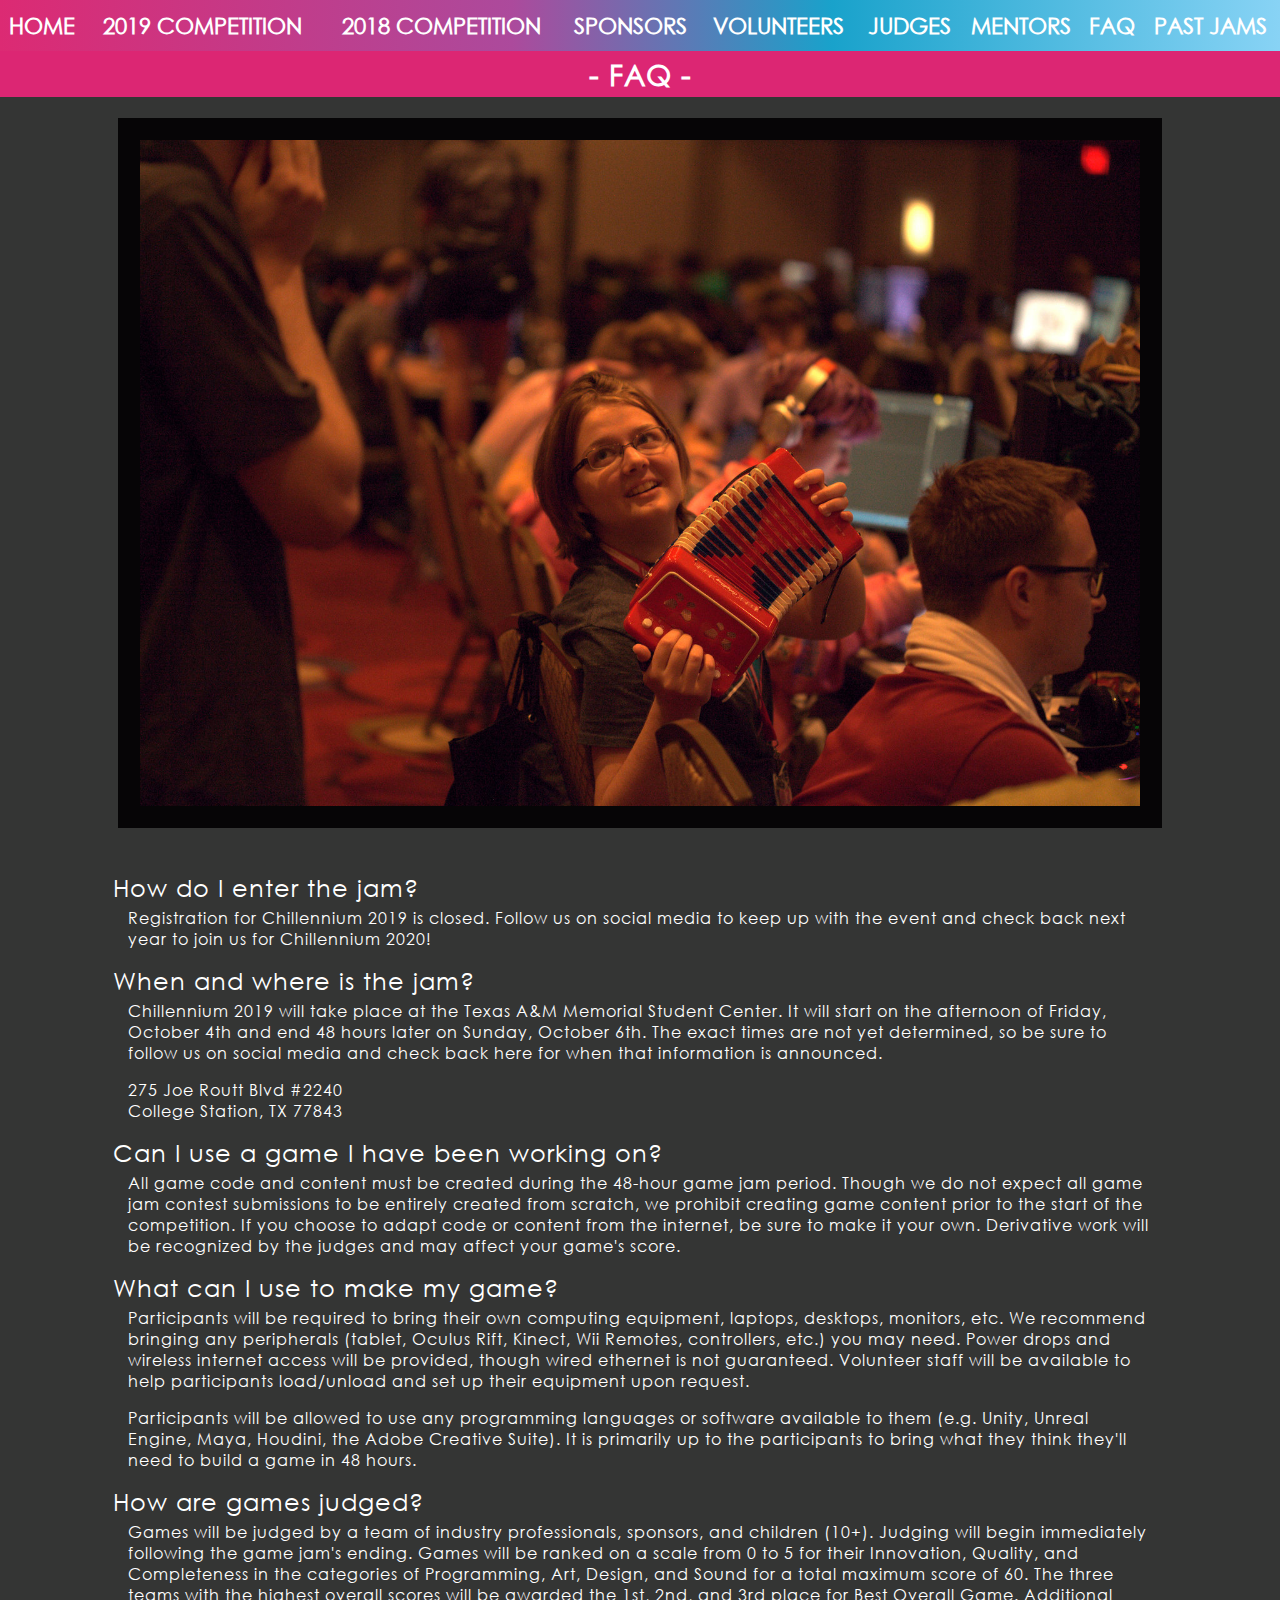
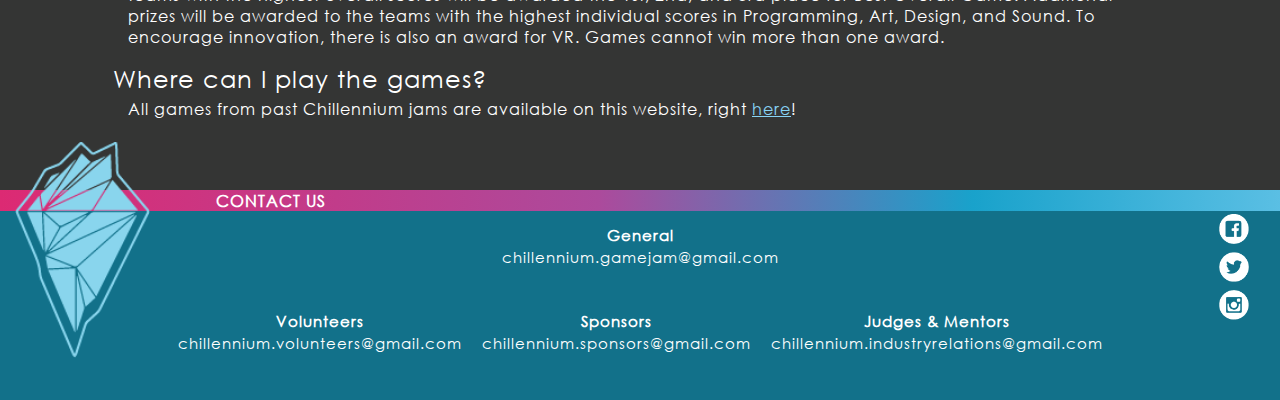
<file: faq.html>
<!DOCTYPE html>
<html lang="en-US">
    <head>
        <title>Chillennium Game Jam</title>
        <meta charset="utf-8"/>
        <meta name="viewport" content="width=device-width, initial-scale=1"/>
        <meta name="Keywords" content="Chillennium Game Jam"/>
        <meta name="Description" content="For students by students"/>
        <link rel="icon" href="media/favicon.png" type="image/png"/>
        <link rel="stylesheet" href="css/chillennium.css"/>
    </head>
    <body>
        <table class="navbar">
            <tr>
                <td><a href="index.html">Home</a></td>
                <td><a href="participants.html">2019 Competition</a></td>
                <td><a href="lastyear.html">2018 Competition</a></td>
                <td><a href="sponsors.html">Sponsors</a></td>
                <td><a href="volunteers.html">Volunteers</a></td>
                <td><a href="judges.html">Judges</a></td>
                <td><a href="mentors.html">Mentors</a></td>
                <td><a href="faq.html">FAQ</a></td>
                <td><a href="pastjams.html">Past Jams</a></td>
            </tr>
        </table>
        <div class="topbanner">- FAQ -</div>
        
        <br>
        <div class="infocontent">
            <img src="media/jamshots/accordion.jpg" class="borderimg">
            <br><br>
            <div class="listtbox">
                <h4>How do I enter the jam?</h4>
                <p>
                Registration for Chillennium 2019 is closed. Follow us on social media to keep up with the event and check back next year to join us for Chillennium 2020!
                </p>
                <h4>When and where is the jam?</h4>
                <p>Chillennium 2019 will take place at the Texas A&amp;M Memorial Student Center. It will start on the afternoon of Friday, October 4th and end 48 hours later on Sunday, October 6th. The exact times are not yet determined, so be sure to follow us on social media and check back here for when that information is announced.</p>
                <!--
                <p>We strongly recommend participants show up early to park, check in, move equipment, and get set up.</p>
                -->
                <p>275 Joe Routt Blvd #2240<br>College Station, TX 77843</p>
                <h4>Can I use a game I have been working on?</h4>
                <p>All game code and content must be created during the 48-hour game jam period. Though we do not expect all game jam contest submissions to be entirely created from scratch, we prohibit creating game content prior to the start of the competition. If you choose to adapt code or content from the internet, be sure to make it your own. Derivative work will be recognized by the judges and may affect your game's score.</p>
                <h4>What can I use to make my game?</h4>
                <p>Participants will be required to bring their own computing equipment, laptops, desktops, monitors, etc. We recommend bringing any peripherals (tablet, Oculus Rift, Kinect, Wii Remotes, controllers, etc.) you may need. Power drops and wireless internet access will be provided, though wired ethernet is not guaranteed. Volunteer staff will be available to help participants load/unload and set up their equipment upon request.</p>
                <p>Participants will be allowed to use any programming languages or software available to them (e.g. Unity, Unreal Engine, Maya, Houdini, the Adobe Creative Suite). It is primarily up to the participants to bring what they think they'll need to build a game in 48 hours.</p>
                <h4>How are games judged?</h4>
                <p>Games will be judged by a team of industry professionals, sponsors, and children (10+). Judging will begin immediately following the game jam's ending. Games will be ranked on a scale from 0 to 5 for their Innovation, Quality, and Completeness in the categories of Programming, Art, Design, and Sound for a total maximum score of 60. The three teams with the highest overall scores will be awarded the 1st, 2nd, and 3rd place for Best Overall Game. Additional prizes will be awarded to the teams with the highest individual scores in Programming, Art, Design, and Sound. To encourage innovation, there is also an award for VR. Games cannot win more than one award.</p>
                <h4>Where can I play the games?</h4>
                <p>All games from past Chillennium jams are available on this website, right <a href="pastjams.html">here</a>!</p>
            </div>
        </div>
        
        <div class="contactbow">Contact us</div>
        <div class="contactfooter">
            <img class="footerberg" src="media/footerice.png">
            <table style="float: right; width: 5%; margin-left: -100%;">
                <tr><td><a href="https://www.facebook.com/chillennium/" target="_blank"><img src="media/bookface.png" class="smicon"></a></td></tr>
                <tr><td><a href="https://twitter.com/ChillenniumJam/" target="_blank"><img src="media/tweeetr.png" class="smicon"></a></td></tr>
                <tr><td><a href="https://www.instagram.com/chillennium/" target="_blank"><img src="media/insta.png" class="smicon"></a></td></tr>
            </table>
            <table class="contacttable" id="contact">
                <tr>
                    <td><h4>General</h4>chillennium.gamejam@gmail.com<br><br></td>
                </tr>
                <tr>
                    <td><h4>Volunteers</h4>chillennium.volunteers@gmail.com<br><br></td>
                    <td><h4>Sponsors</h4>chillennium.sponsors@gmail.com<br><br></td>
                    <td><h4>Judges &amp; Mentors</h4>chillennium.industryrelations@gmail.com<br><br></td>
                </tr>
            </table>
        </div>
    </body>
</html>
</file>
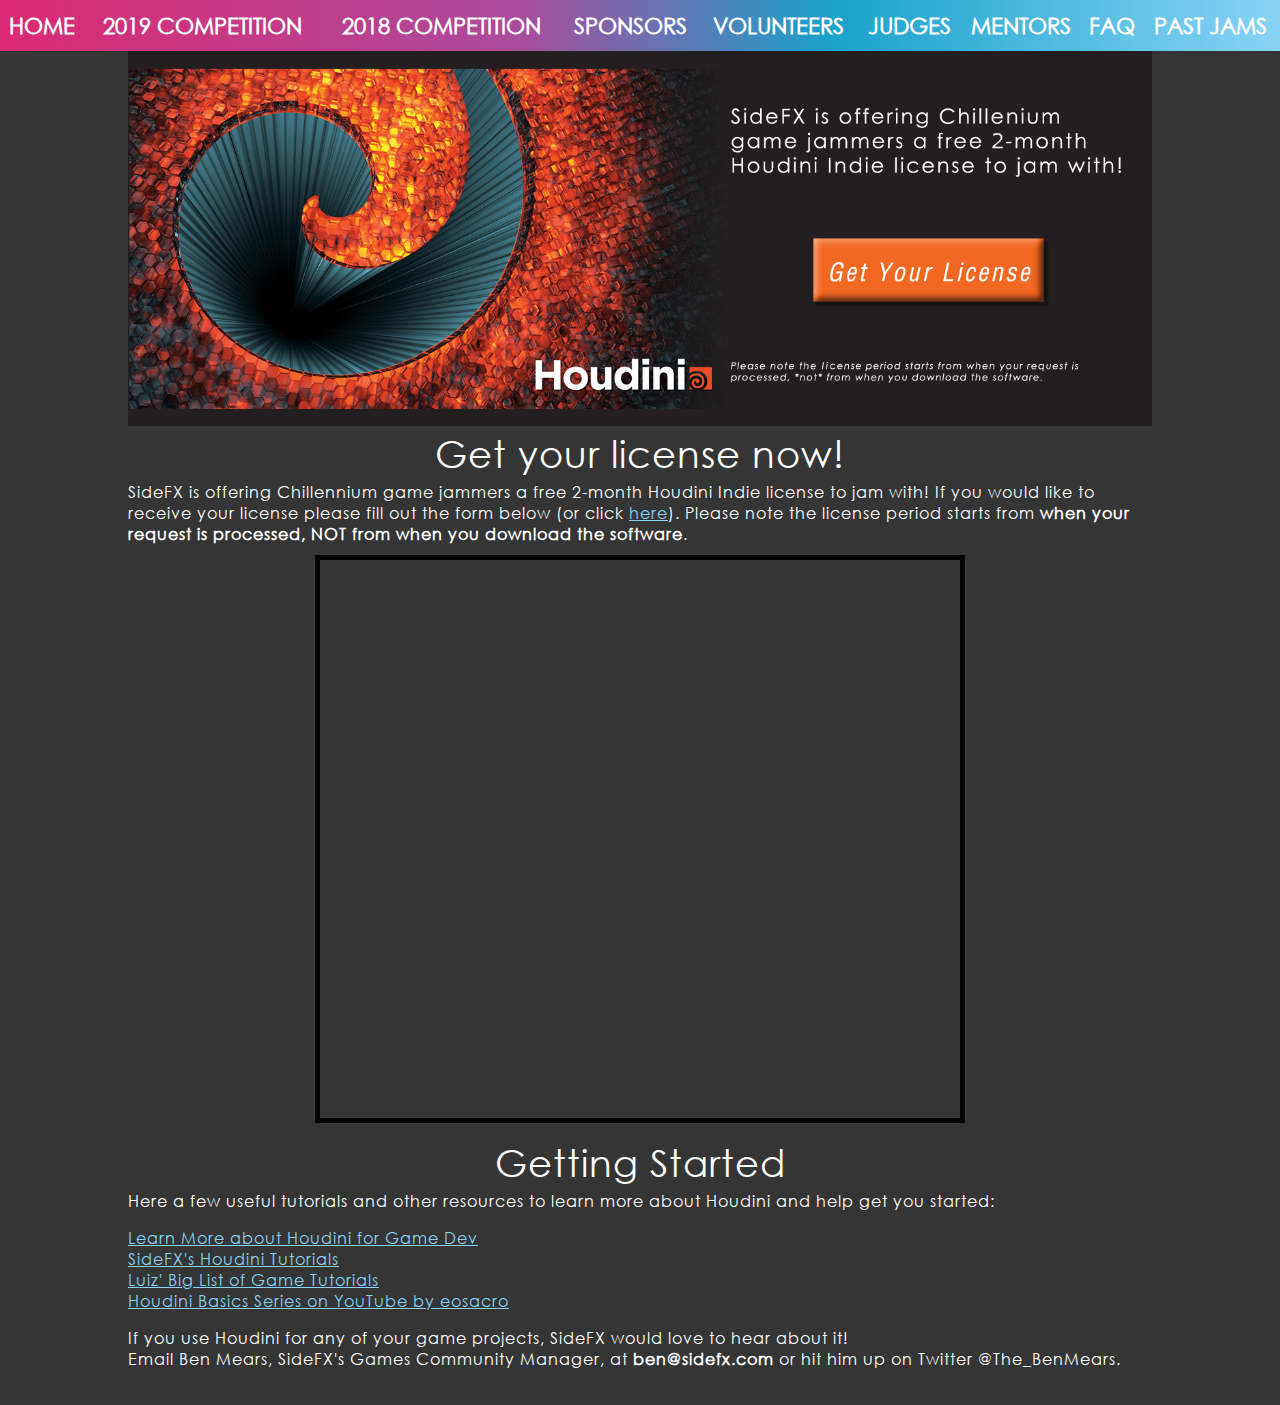
<file: houdini.html>
<!DOCTYPE html>
<html lang="en-US">
    <head>
        <title>Chillennium Game Jam</title>
        <meta charset="utf-8"/>
        <meta name="viewport" content="width=device-width, initial-scale=1"/>
        <meta name="Keywords" content="Chillennium Game Jam"/>
        <meta name="Description" content="For students by students"/>
        <link rel="icon" href="media/favicon.png" type="image/png"/>
        <link rel="stylesheet" href="css/chillennium.css"/>
    </head>
    <body>
        <table class="navbar">
            <tr>
                <td><a href="index.html">Home</a></td>
                <td><a href="participants.html">2019 Competition</a></td>
                <td><a href="lastyear.html">2018 Competition</a></td>
                <td><a href="sponsors.html">Sponsors</a></td>
                <td><a href="volunteers.html">Volunteers</a></td>
                <td><a href="judges.html">Judges</a></td>
                <td><a href="mentors.html">Mentors</a></td>
                <td><a href="faq.html">FAQ</a></td>
                <td><a href="pastjams.html">Past Jams</a></td>
            </tr>
        </table>
        <div class="infocontent">
            <div class="listtbox">
                <a href="https://forms.gle/eqEsM2UbFTbPUZG1" target="_blank"><img style="width: 100%;" src="media/Houdini_IndieLicense.png"/></a>
                <h2 style="text-align: center;">Get your license now!</h2>
                <p>SideFX is offering Chillennium game jammers a free 2-month Houdini Indie license to jam with! If you would like to receive your license please fill out the form below (or click <a href="https://forms.gle/eqEsM2UbFTbPUZG17" target="_blank">here</a>). Please note the license period starts from <b>when your request is processed, NOT from when you download the software</b>.</p>
                <div class="embed-container" style="height: 250px; width: 640px"><iframe src="https://forms.gle/eqEsM2UbFTbPUZG17" width="640" height="1100" frameborder="0" marginheight="0" marginwidth="0">Loading…</iframe></div>
                <div style="width: 100%;" class="PageContent">
                    <br>
                    <h2 style="text-align: center;">Getting Started</h2>
                    <p>Here a few useful tutorials and other resources to learn more about Houdini and help get you started:</p>
                    <p>
                        <a href="https://www.sidefx.com/industries/games/" target="_blank">Learn More about Houdini for Game Dev</a>
                        <br>
                        <a href="https://www.sidefx.com/tutorials/?level=1" target="_blank">SideFX's Houdini Tutorials</a>
                        <br>
                        <a href="https://www.sidefx.com/tutorials/luiz-big-list-of-games-tutorials/" target="_blank">Luiz' Big List of Game Tutorials</a>
                        <br>
                        <a href="https://www.youtube.com/playlist?list=PL6prOI2CI0KXnSSdvvutIIYZIPtEKaTId" target="_blank">Houdini Basics Series on YouTube by eosacro</a>
                        <br>
                    </p>
                    <p>If you use Houdini for any of your game projects, SideFX would love to hear about it! <br> Email Ben Mears, SideFX's Games Community Manager, at <b>ben@sidefx.com</b> or hit him up on Twitter @The_BenMears.</p>
                </div>
            </div>
        </div>
    </body>
</html>
</file>
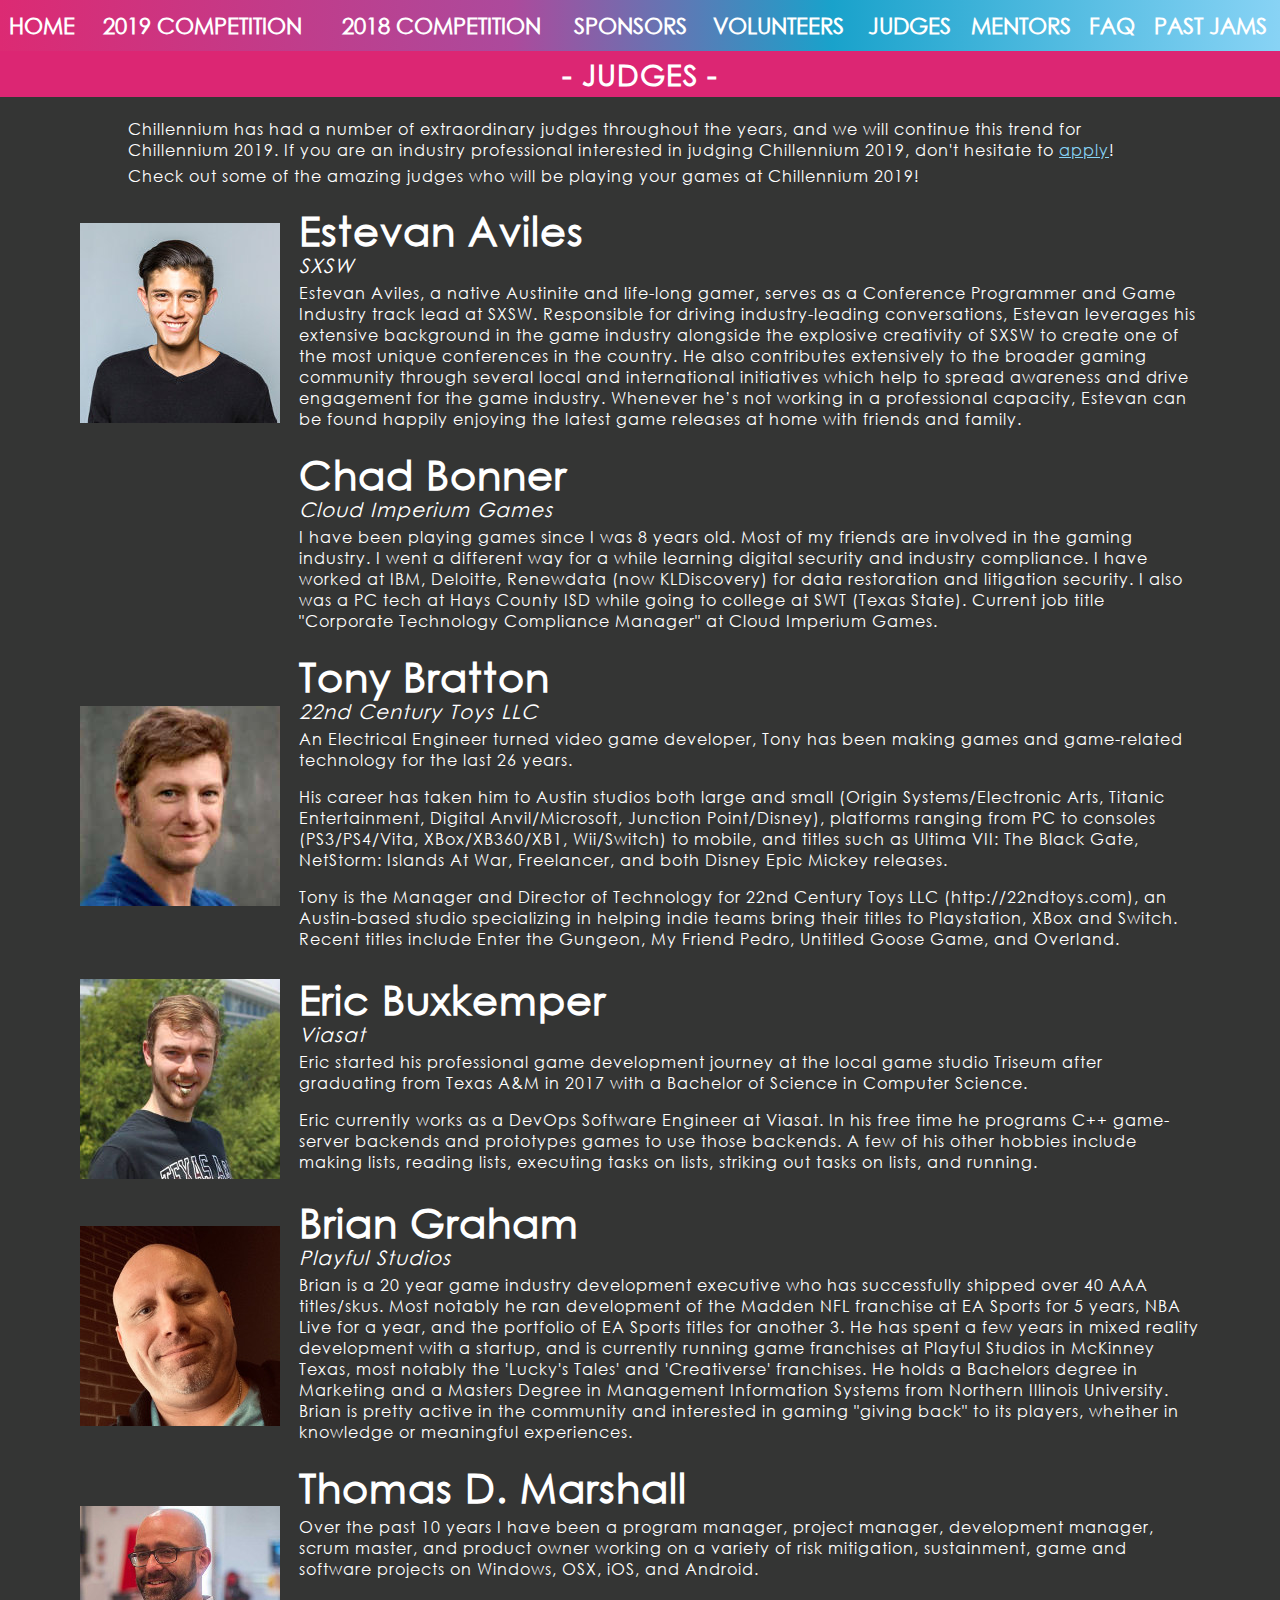
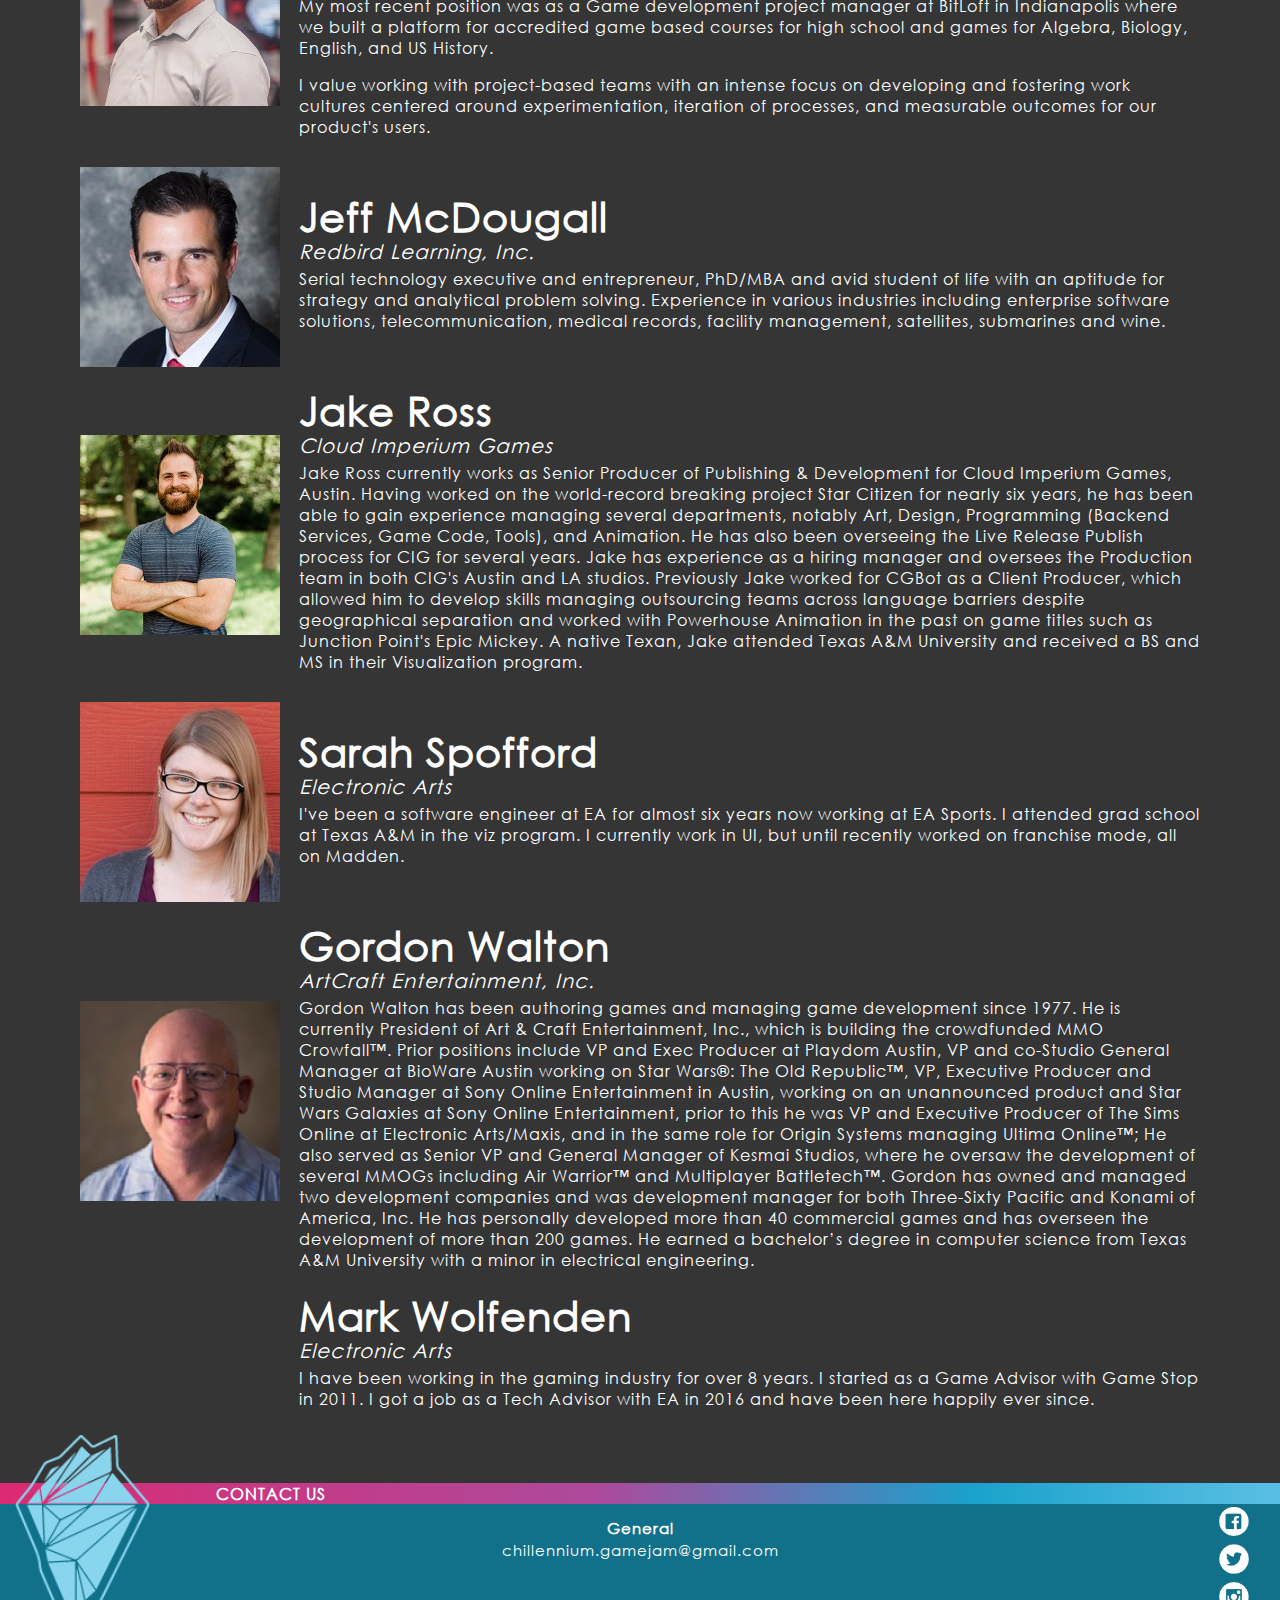
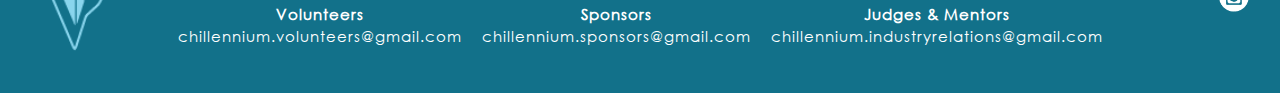
<file: judges.html>
<!DOCTYPE html>
<html lang="en-US">
    <head>
        <title>Chillennium Game Jam</title>
        <meta charset="utf-8"/>
        <meta name="viewport" content="width=device-width, initial-scale=1"/>
        <meta name="Keywords" content="Chillennium Game Jam"/>
        <meta name="Description" content="For students by students"/>
        <link rel="icon" href="media/favicon.png" type="image/png"/>
        <link rel="stylesheet" href="css/chillennium.css"/>
    </head>
    <body>
        <table class="navbar">
            <tr>
                <td><a href="index.html">Home</a></td>
                <td><a href="participants.html">2019 Competition</a></td>
                <td><a href="lastyear.html">2018 Competition</a></td>
                <td><a href="sponsors.html">Sponsors</a></td>
                <td><a href="volunteers.html">Volunteers</a></td>
                <td><a href="judges.html">Judges</a></td>
                <td><a href="mentors.html">Mentors</a></td>
                <td><a href="faq.html">FAQ</a></td>
                <td><a href="pastjams.html">Past Jams</a></td>
            </tr>
        </table>
        <div class="topbanner">- Judges -</div>
        
        <br>
        <div class="infocontent">
            <div class="listtbox">
                Chillennium has had a number of extraordinary judges throughout the years, and we will continue this trend for Chillennium 2019. If you are an industry professional interested in judging Chillennium 2019, don't hesitate to <a href="https://forms.gle/u9pNfkNGBcG9U2d2A">apply</a>!
                <br><p>Check out some of the amazing judges who will be playing your games at Chillennium 2019!</p>
                
                <table class="jmtable">
                    <tr>
                        <td class="jmicon"><img src="media/judges/EstevanAviles.jpg"></td>
                        <td>
                            <h1>Estevan Aviles</h1>
                            <h7>SXSW</h7>
                            <p>
                               Estevan Aviles, a native Austinite and life-long gamer, serves as a Conference Programmer and Game Industry track lead at SXSW. Responsible for driving industry-leading conversations, Estevan leverages his extensive background in the game industry alongside the explosive creativity of SXSW to create one of the most unique conferences in the country. He also contributes extensively to the broader gaming community through several local and international initiatives which help to spread awareness and drive engagement for the game industry. Whenever he’s not working in a professional capacity, Estevan can be found happily enjoying the latest game releases at home with friends and family. 
                            </p>
                        </td>
                    </tr>
                    <tr>
                        <td class="jmicon"></td>
                        <td>
                            <h1>Chad Bonner</h1>
                            <h7>Cloud Imperium Games</h7>
                            <p>
                               I have been playing games since I was 8 years old. Most of my friends are involved in the gaming industry. I went a different way for a while learning digital security and industry compliance. I have worked at IBM, Deloitte, Renewdata (now KLDiscovery) for data restoration and litigation security. I also was a PC tech at Hays County ISD while going to college at SWT (Texas State). Current job title "Corporate Technology Compliance Manager" at Cloud Imperium Games.
                            </p>
                        </td>
                    </tr>
                    <tr>
                        <td class="jmicon"><img src="media/judges/TonyBratton.jpg"></td>
                        <td>
                            <h1>Tony Bratton</h1>
                            <h7>22nd Century Toys LLC</h7>
                            <p>An Electrical Engineer turned video game developer, Tony has been making games and game-related technology for the last 26 years.</p>
                            <p>His career has taken him to Austin studios both large and small (Origin Systems/Electronic Arts, Titanic Entertainment, Digital Anvil/Microsoft, Junction Point/Disney), platforms ranging from PC to consoles (PS3/PS4/Vita, XBox/XB360/XB1, Wii/Switch) to mobile, and titles such as Ultima VII: The Black Gate, NetStorm: Islands At War, Freelancer, and both Disney Epic Mickey releases.</p>
                            <p>Tony is the Manager and Director of Technology for 22nd Century Toys LLC (http://22ndtoys.com), an Austin-based studio specializing in helping indie teams bring their titles to Playstation, XBox and Switch. Recent titles include  Enter the Gungeon, My Friend Pedro, Untitled Goose Game, and Overland.</p>
                        </td>
                    </tr>
                    <tr>
                        <td class="jmicon"><img src="media/judges/EricBuxkemper.jpg"></td>
                        <td>
                            <h1>Eric Buxkemper</h1>
                            <h7>Viasat</h7>
                            <p>
                                Eric started his professional game development journey at the local game studio Triseum after graduating from Texas A&amp;M in 2017 with a Bachelor of Science in Computer Science. </p><p>Eric currently works as a DevOps Software Engineer at Viasat. In his free time he programs C++ game-server backends and prototypes games to use those backends. A few of his other hobbies include making lists, reading lists, executing tasks on lists, striking out tasks on lists, and running.
                            </p>
                        </td>
                    </tr>
                    <tr>
                        <td class="jmicon"><img src="media/judges/BrianGraham.jpg"></td>
                        <td>
                            <h1>Brian Graham</h1>
                            <h7>Playful Studios</h7>
                            <p>
                                Brian is a 20 year game industry development executive who has successfully shipped over 40 AAA titles/skus. Most notably he ran development of the Madden NFL franchise at EA Sports for 5 years, NBA Live for a year, and the portfolio of EA Sports titles for another 3. He has spent a few years in mixed reality development with a startup, and is currently running game franchises at Playful Studios in McKinney Texas, most notably the 'Lucky's Tales' and 'Creativerse' franchises. He holds a Bachelors degree in Marketing and a Masters Degree in Management Information Systems from Northern Illinois University. Brian is pretty active in the community and interested in gaming "giving back" to its players, whether in knowledge or meaningful experiences.
                            </p>
                        </td>
                    </tr>
                    <tr>
                        <td class="jmicon"><img src="media/judges/ThomasMarshall.jpg"></td>
                        <td>
                            <h1>Thomas D. Marshall</h1>
                            <p>Over the past 10 years I have been a program manager, project manager, development manager, scrum master, and product owner working on a variety of risk mitigation, sustainment, game and software projects on Windows, OSX, iOS, and Android.</p>
                            <p>My most recent position was as a Game development project manager at BitLoft in Indianapolis where we built a platform for accredited game based courses for high school and games for Algebra, Biology, English, and US History.</p>
                            <p>I value working with project-based teams with an intense focus on developing and fostering work cultures centered around experimentation, iteration of processes, and measurable outcomes for our product's users.</p>
                        </td>
                    </tr>
                    <tr>
                        <td class="jmicon"><img src="media/judges/JeffMcDougall.jpg"></td>
                        <td>
                            <h1>Jeff McDougall</h1>
                            <h7>Redbird Learning, Inc.</h7>
                            <p>
                                Serial technology executive and entrepreneur, PhD/MBA and avid student of life with an aptitude for strategy and analytical problem solving. Experience in various industries including enterprise software solutions, telecommunication, medical records, facility management, satellites, submarines and wine.
                            </p>
                        </td>
                    </tr>
                    <tr>
                        <td class="jmicon"><img src="media/judges/JakeRoss.jpg"></td>
                        <td>
                            <h1>Jake Ross</h1>
                            <h7>Cloud Imperium Games</h7>
                            <p>
                               Jake Ross currently works as Senior Producer of Publishing &amp; Development for Cloud Imperium Games, Austin. Having worked on the world-record breaking project Star Citizen for nearly six years, he has been able to gain experience managing several departments, notably Art, Design, Programming (Backend Services, Game Code, Tools), and Animation. He has also been overseeing the Live Release Publish process for CIG for several years. Jake has experience as a hiring manager and oversees the Production team in both CIG's Austin and LA studios. Previously Jake worked for CGBot as a Client Producer, which allowed him to develop skills managing outsourcing teams across language barriers despite geographical separation and worked with Powerhouse Animation in the past on game titles such as Junction Point's Epic Mickey. A native Texan, Jake attended Texas A&amp;M University and received a BS and MS in their Visualization program.
                            </p>
                        </td>
                    </tr>
                    <tr>
                        <td class="jmicon"><img src="media/judges/SarahSpofford.jpg"></td>
                        <td>
                            <h1>Sarah Spofford</h1>
                            <h7>Electronic Arts</h7>
                            <p>
                               I've been a software engineer at EA for almost six years now working at EA Sports.  I attended grad school at Texas A&amp;M in the viz program.  I currently work in UI, but until recently worked on franchise mode, all on Madden.
                            </p>
                        </td>
                    </tr>
                    <tr>
                        <td class="jmicon"><img src="media/judges/GordonWalton.jpg"></td>
                        <td>
                            <h1>Gordon Walton</h1>
                            <h7>ArtCraft Entertainment, Inc.</h7>
                            <p>
                               Gordon Walton has been authoring games and managing game development since 1977. He is currently President of Art &amp; Craft Entertainment, Inc., which is building the crowdfunded MMO Crowfall™. Prior positions include VP and Exec Producer at Playdom Austin, VP and co-Studio General Manager at BioWare Austin working on Star Wars®: The Old Republic™, VP, Executive Producer and Studio Manager at Sony Online Entertainment in Austin, working on an unannounced product and Star Wars Galaxies at Sony Online Entertainment, prior to this he was VP and Executive Producer of The Sims Online at Electronic Arts/Maxis, and in the same role for Origin Systems managing Ultima Online™; He also served as Senior VP and General Manager of Kesmai Studios, where he oversaw the development of several MMOGs including Air Warrior™ and Multiplayer Battletech™. Gordon has owned and managed two development companies and was development manager for both Three-Sixty Pacific and Konami of America, Inc. He has personally developed more than 40 commercial games and has overseen the development of more than 200 games. He earned a bachelor’s degree in computer science from Texas A&amp;M University with a minor in electrical engineering.
                            </p>
                        </td>
                    </tr>
                    <tr>
                        <td class="jmicon"></td>
                        <td>
                            <h1>Mark Wolfenden</h1>
                            <h7>Electronic Arts</h7>
                            <p>
                               I have been working in the gaming industry for over 8 years. I started as a Game Advisor with Game Stop in 2011. I got a job as a Tech Advisor with EA in 2016 and have been here happily ever since. 
                            </p>
                        </td>
                    </tr>
                </table>
            </div>
        </div>
        
        <div class="contactbow">Contact us</div>
        <div class="contactfooter">
            <img class="footerberg" src="media/footerice.png">
            <table style="float: right; width: 5%; margin-left: -100%;">
                <tr><td><a href="https://www.facebook.com/chillennium/" target="_blank"><img src="media/bookface.png" class="smicon"></a></td></tr>
                <tr><td><a href="https://twitter.com/ChillenniumJam/" target="_blank"><img src="media/tweeetr.png" class="smicon"></a></td></tr>
                <tr><td><a href="https://www.instagram.com/chillennium/" target="_blank"><img src="media/insta.png" class="smicon"></a></td></tr>
            </table>
            <table class="contacttable" id="contact">
                <tr>
                    <td><h4>General</h4>chillennium.gamejam@gmail.com<br><br></td>
                </tr>
                <tr>
                    <td><h4>Volunteers</h4>chillennium.volunteers@gmail.com<br><br></td>
                    <td><h4>Sponsors</h4>chillennium.sponsors@gmail.com<br><br></td>
                    <td><h4>Judges &amp; Mentors</h4>chillennium.industryrelations@gmail.com<br><br></td>
                </tr>
            </table>
        </div>
    </body>
</html>
</file>
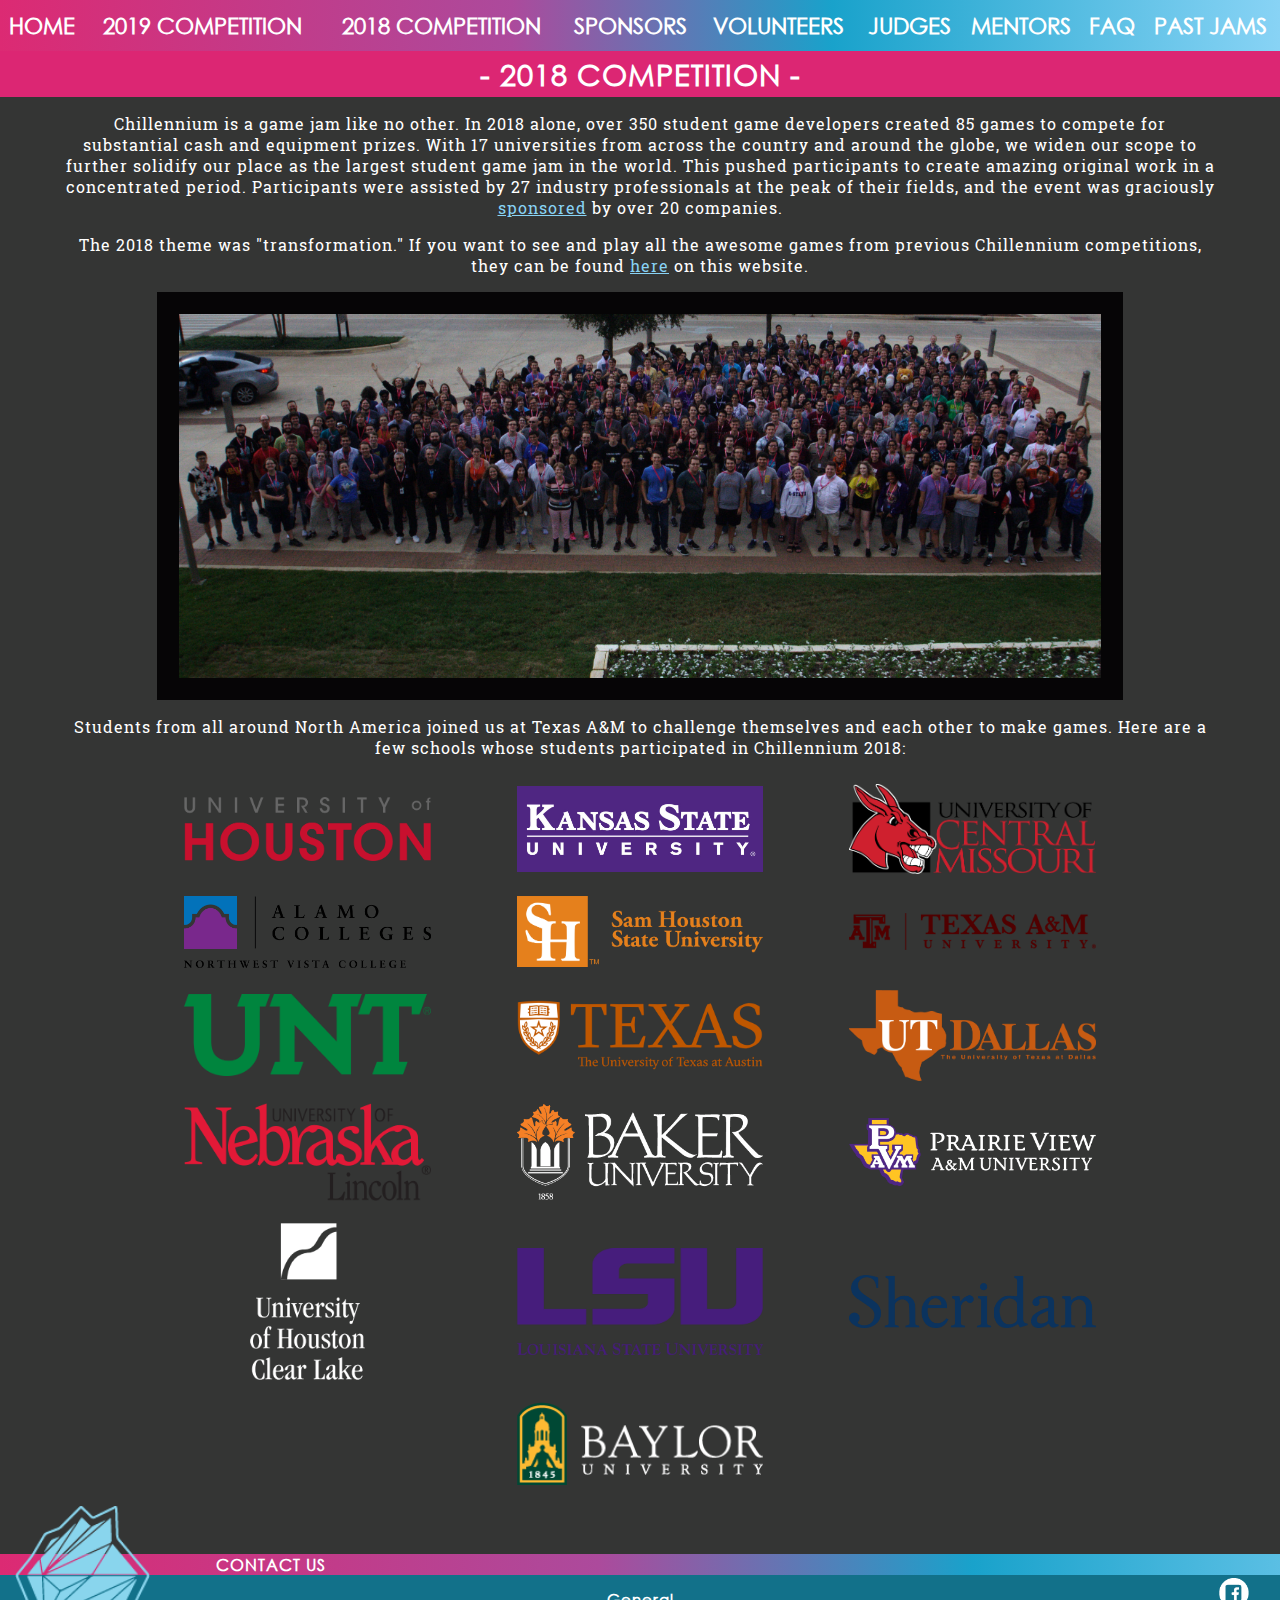
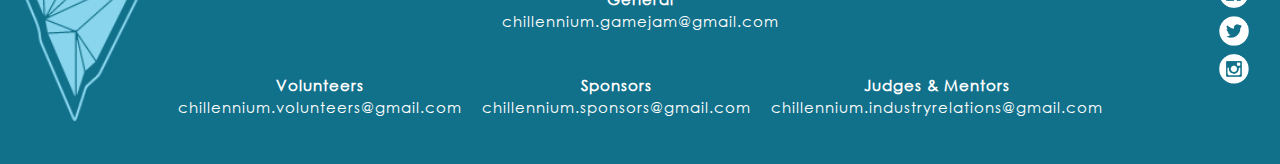
<file: lastyear.html>
<!DOCTYPE html>
<html lang="en-US">
    <head>
        <title>Chillennium Game Jam</title>
        <meta charset="utf-8"/>
        <meta name="viewport" content="width=device-width, initial-scale=1"/>
        <meta name="Keywords" content="Chillennium Game Jam"/>
        <meta name="Description" content="For students by students"/>
        <link rel="icon" href="media/favicon.png" type="image/png"/>
        <link rel="stylesheet" href="css/chillennium.css"/>
    </head>
    <body>
        <table class="navbar">
            <tr>
                <td><a href="index.html">Home</a></td>
                <td><a href="participants.html">2019 Competition</a></td>
                <td><a href="lastyear.html">2018 Competition</a></td>
                <td><a href="sponsors.html">Sponsors</a></td>
                <td><a href="volunteers.html">Volunteers</a></td>
                <td><a href="judges.html">Judges</a></td>
                <td><a href="mentors.html">Mentors</a></td>
                <td><a href="faq.html">FAQ</a></td>
                <td><a href="pastjams.html">Past Jams</a></td>
            </tr>
        </table>
        <!--
        I think this looks a little silly/redundant with the 2017 banner
        -->
        <div class="topbanner">- 2018 Competition -</div>
        <div class="infocontent">
        <!--
            <h1>Who was at Chillennium 2018?</h1>
            <br><br>
            <img src="media/demographics.png" class="centerimg">
            <br><br>
        -->
            <div class="infotbox">
                <p>Chillennium is a game jam like no other. In 2018 alone, over 350 student game developers created 85 games to compete for substantial cash and equipment prizes. With 17 universities from across the country and around the globe, we widen our scope to further solidify our place as the largest student game jam in the world. This pushed participants to create amazing original work in a concentrated period. Participants were assisted by 27 industry professionals at the peak of their fields, and the event was graciously <a href="sponsors.html">sponsored</a> by over 20 companies.</p>
                <p>The 2018 theme was "transformation." If you want to see and play all the awesome games from previous Chillennium competitions, they can be found <a href="pastjams.html">here</a> on this website.</p>
                <img src="media/chillens.jpg" class="borderimg">
                
                <p>Students from all around North America joined us at Texas A&amp;M to challenge themselves and each other to make games. Here are a few schools whose students participated in Chillennium 2018:</p>
                <table class="sponsortable"  style="text-align: center">
                    <tr class="sponsorsbig">
                        <td>
                            <img src="media/schools/houston.png">
                        </td>
                        <td>
                            <img src="media/schools/kansas.png">
                        </td>
                        <td>
                            <img src="media/schools/missouri.png">
                        </td>
                    </tr>
                    <tr class="sponsorsbig">
                        <td>
                            <img src="media/schools/nvc.png">
                        </td>
                        <td>
                            <img src="media/schools/samhouston.png">
                        </td>
                        <td>
                            <img src="media/schools/tamu.png">
                        </td>
                    </tr>
                    <tr class="sponsorsbig">
                        <td>
                            <img src="media/schools/unt.png">
                        </td>
                        <td>
                            <img src="media/schools/uta.png">
                        </td>
                        <td>
                            <img src="media/schools/utd.png">
                        </td>
                    </tr>
                    <tr class="sponsorsbig">
                        <td>
                            <img src="media/schools/unl.png">
                        </td>
                        <td>
                            <img src="media/schools/bakeru.png">
                        </td>
                        <td>
                            <img src="media/schools/pvam.png">
                        </td>
                    </tr>
                    <tr class="sponsorsbig">
                        <td>
                            <img src="media/schools/uhcl.png" style="width: 35%">
                        </td>
                        <td>
                            <img src="media/schools/lsu.png">
                        </td>
                        <td>
                            <img src="media/schools/sheridan.png">
                        </td>
                    </tr>
                    <tr class="sponsorsbig">
                        <td>
                        </td>
                        <td>
                            <img src="media/schools/baylor.png">
                        </td>
                        <td>
                        </td>
                    </tr>
                </table>
            </div>
        </div>
        
        <div class="contactbow">Contact us</div>
        <div class="contactfooter">
            <img class="footerberg" src="media/footerice.png">
            <table style="float: right; width: 5%; margin-left: -100%;">
                <tr><td><a href="https://www.facebook.com/chillennium/" target="_blank"><img src="media/bookface.png" class="smicon"></a></td></tr>
                <tr><td><a href="https://twitter.com/ChillenniumJam/" target="_blank"><img src="media/tweeetr.png" class="smicon"></a></td></tr>
                <tr><td><a href="https://www.instagram.com/chillennium/" target="_blank"><img src="media/insta.png" class="smicon"></a></td></tr>
            </table>
            <table class="contacttable" id="contact">
                <tr>
                    <td><h4>General</h4>chillennium.gamejam@gmail.com<br><br></td>
                </tr>
                <tr>
                    <td><h4>Volunteers</h4>chillennium.volunteers@gmail.com<br><br></td>
                    <td><h4>Sponsors</h4>chillennium.sponsors@gmail.com<br><br></td>
                    <td><h4>Judges &amp; Mentors</h4>chillennium.industryrelations@gmail.com<br><br></td>
                </tr>
            </table>
        </div>
    </body>
</html>
</file>
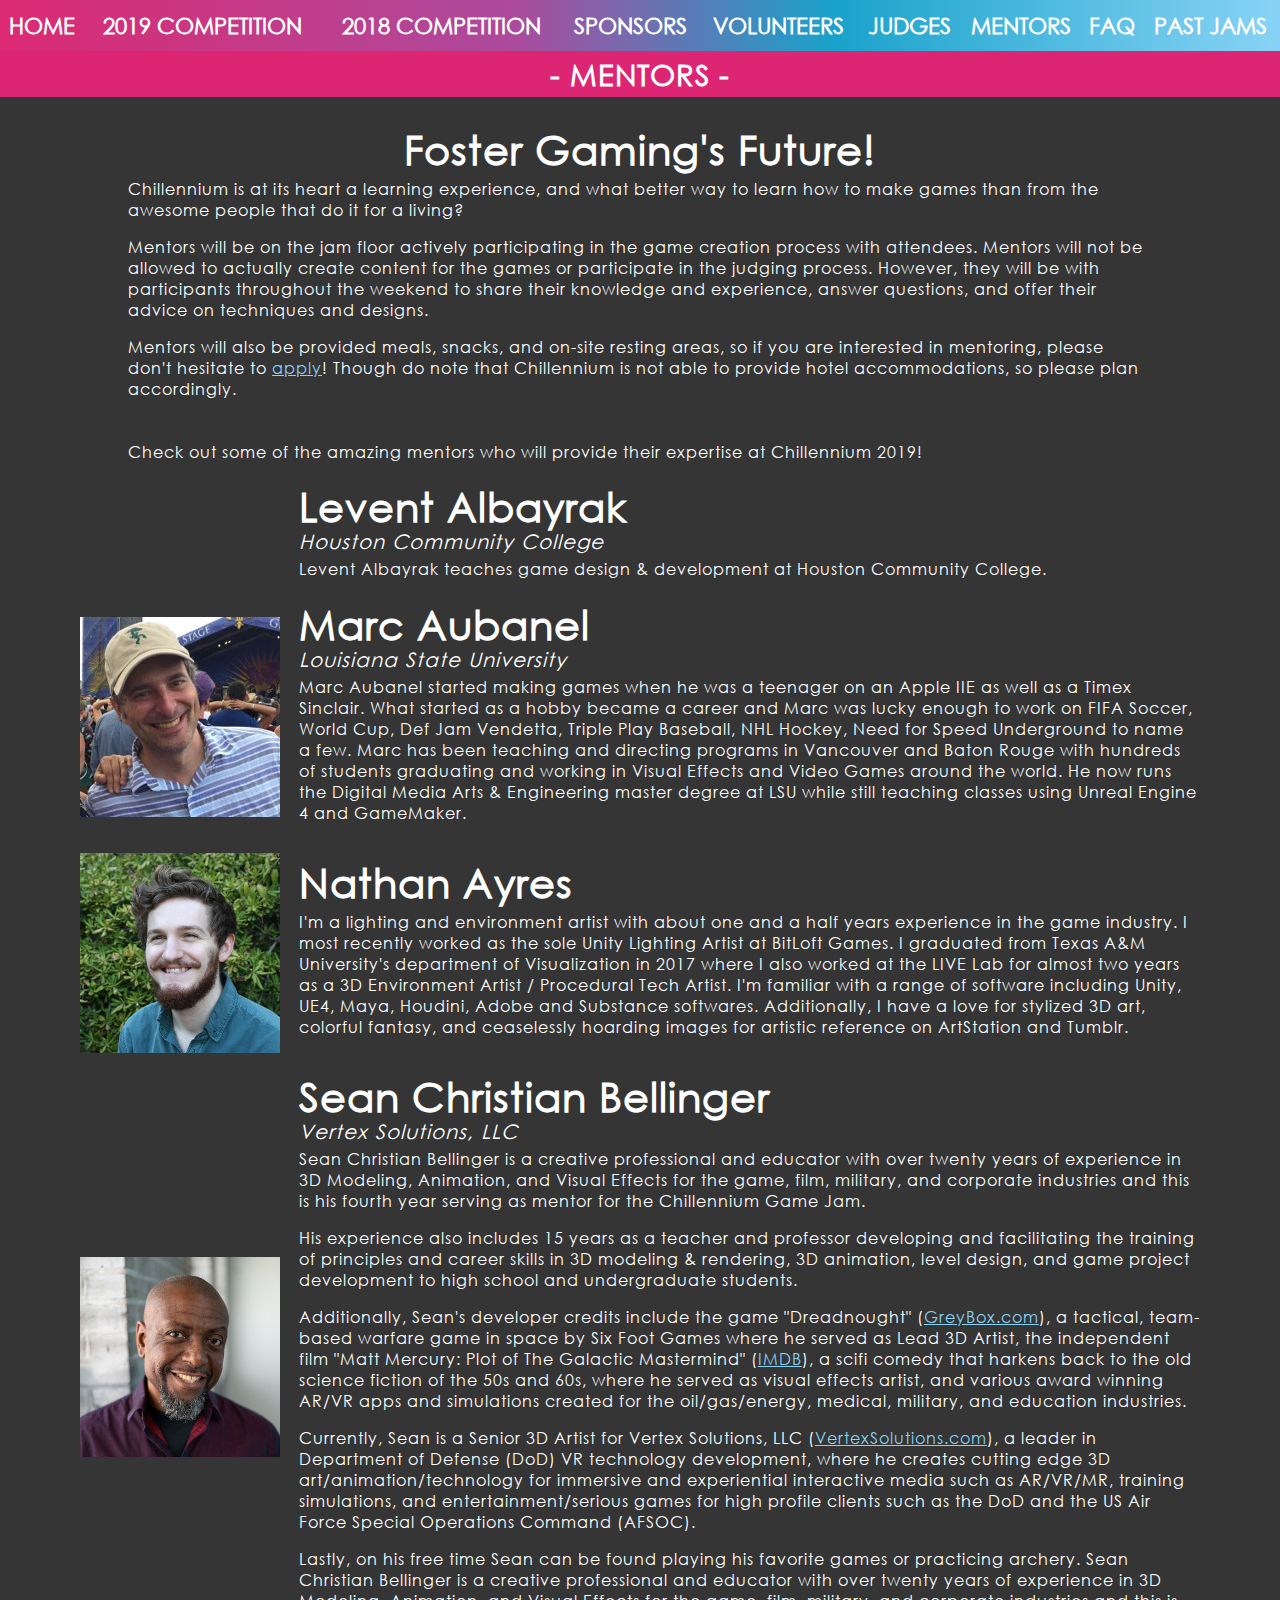
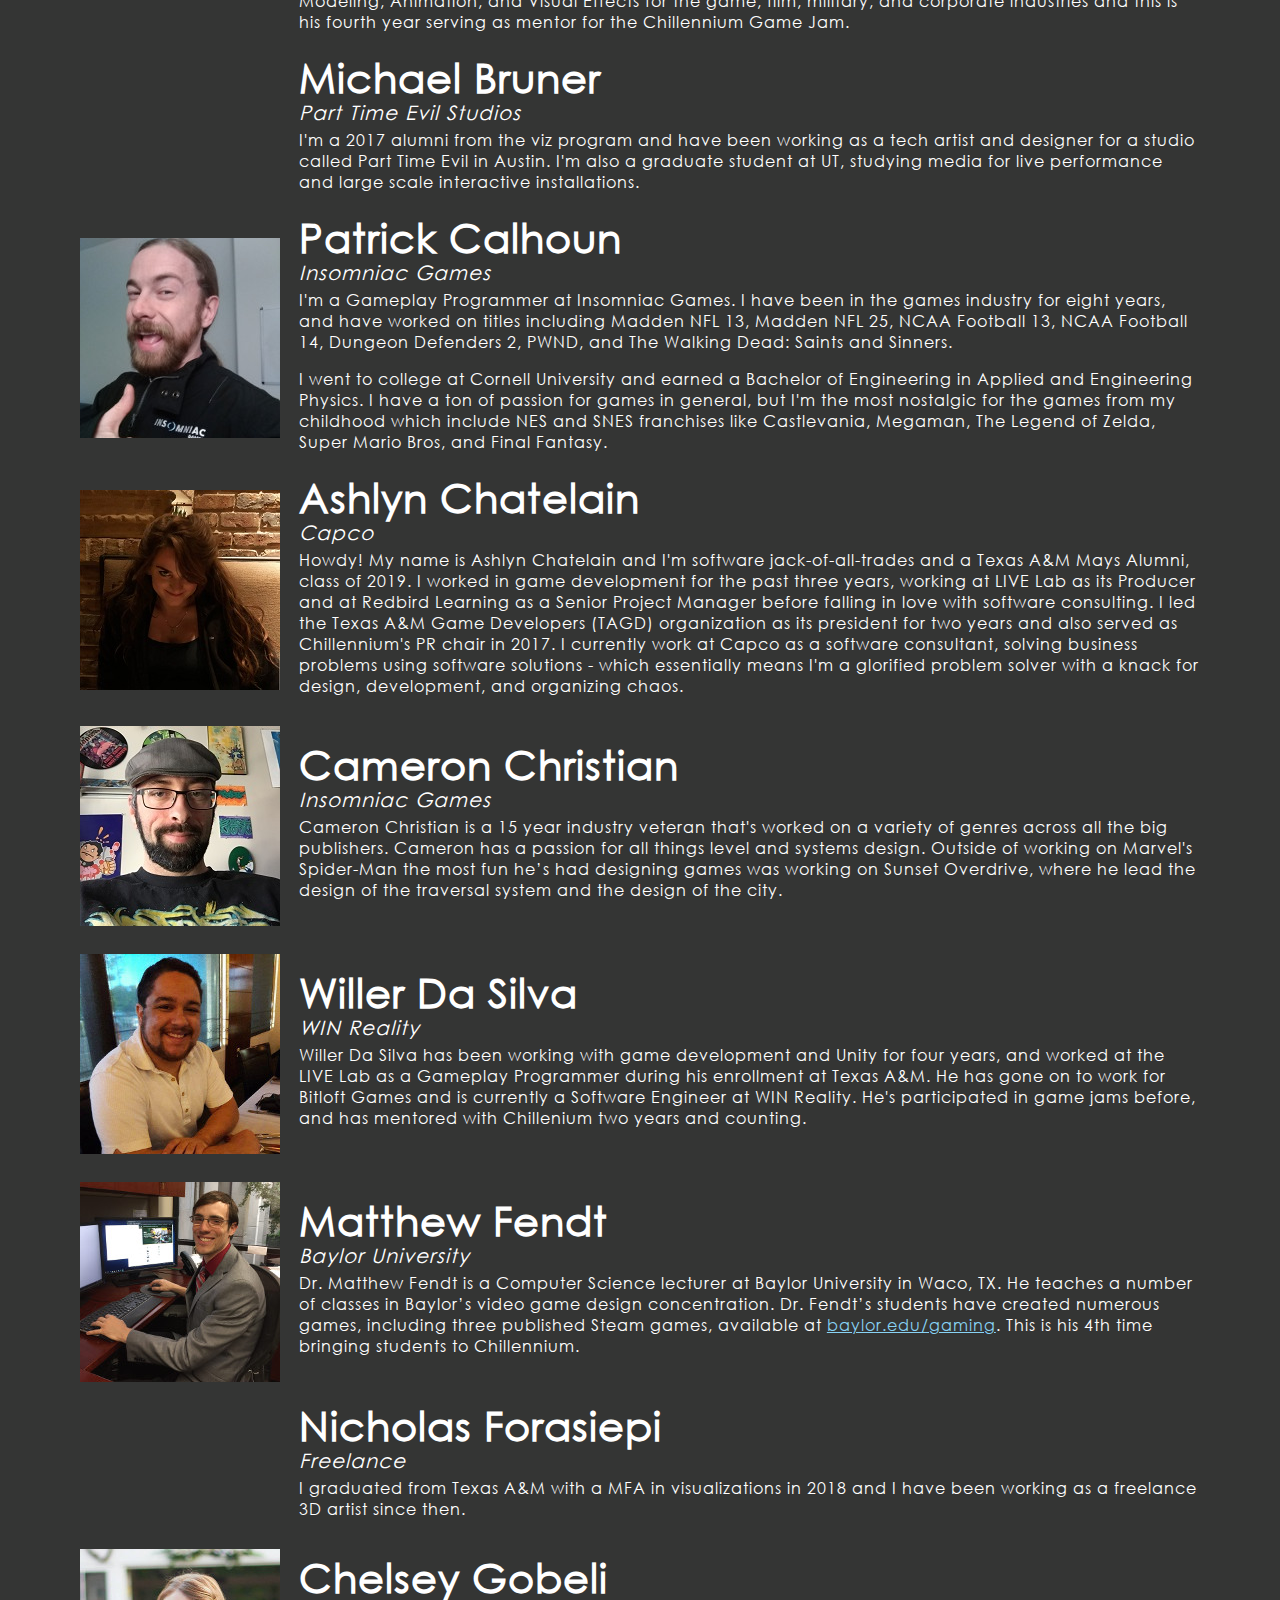
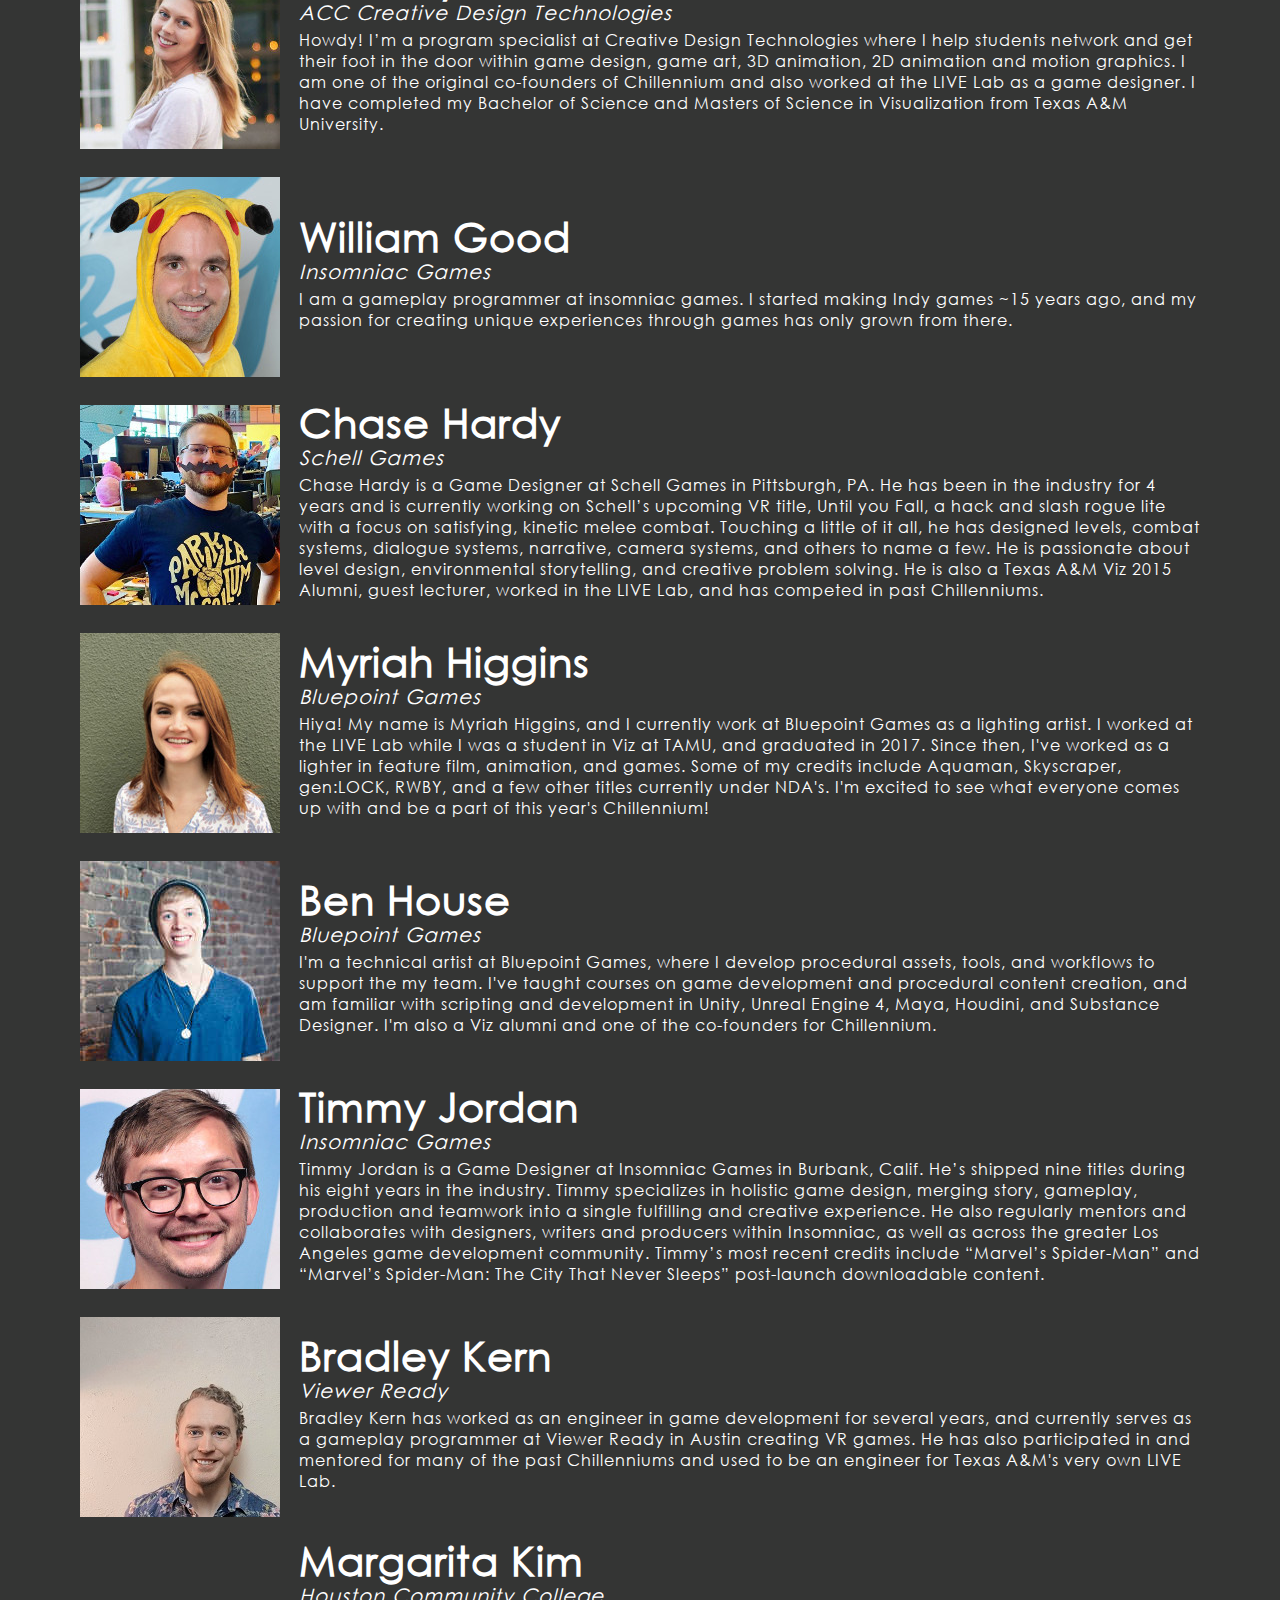
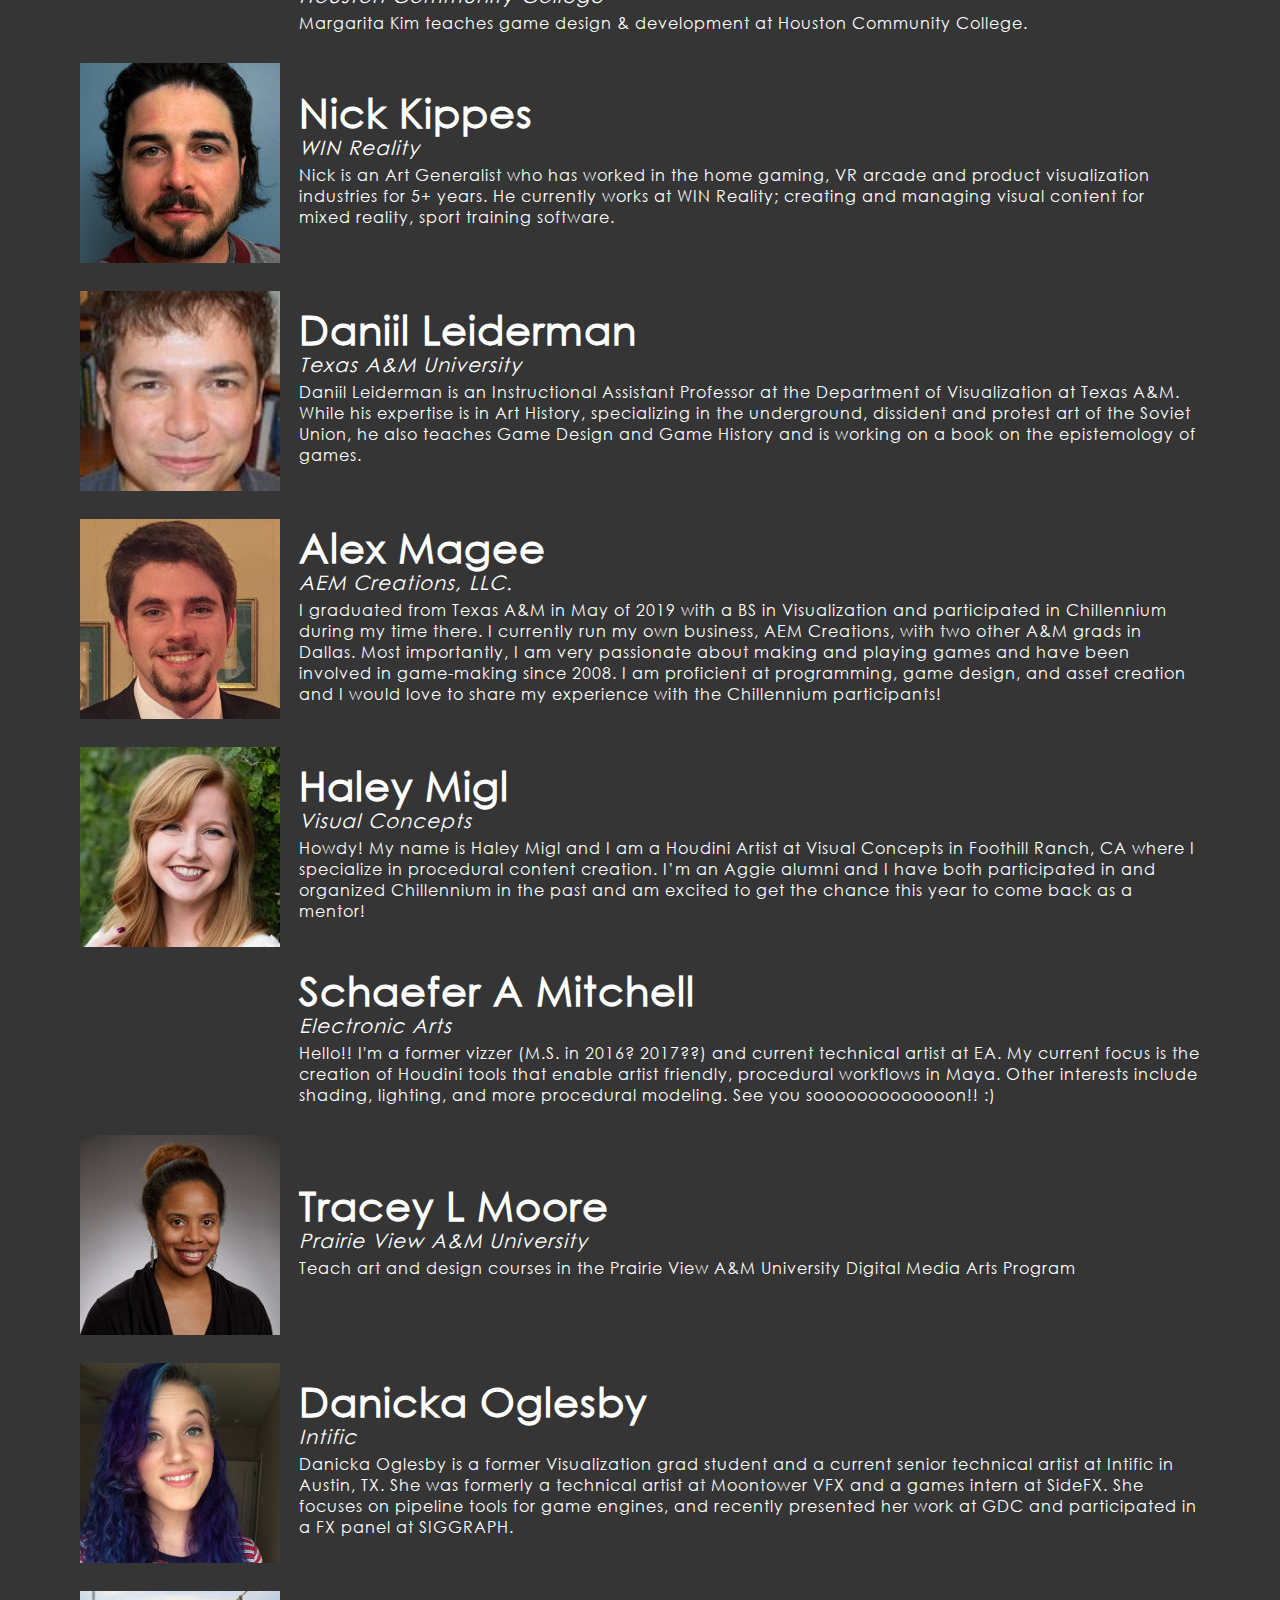
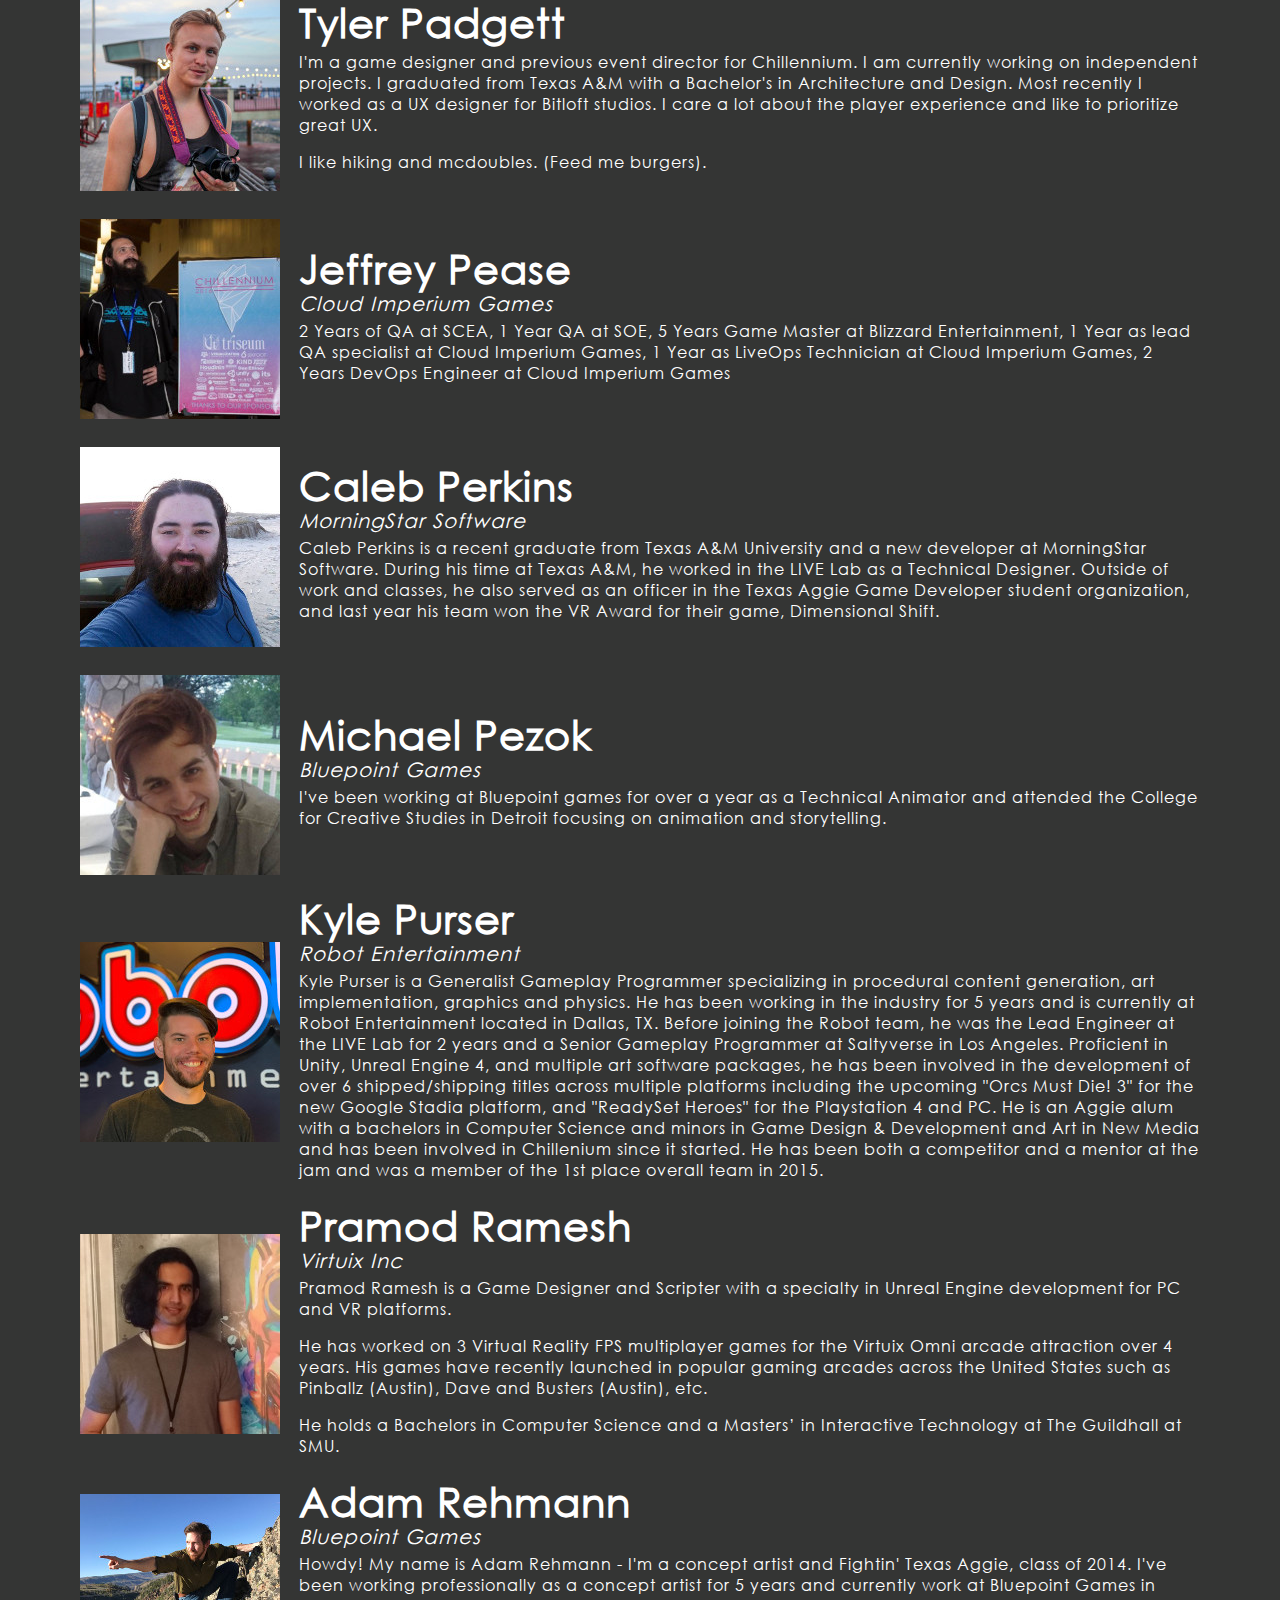
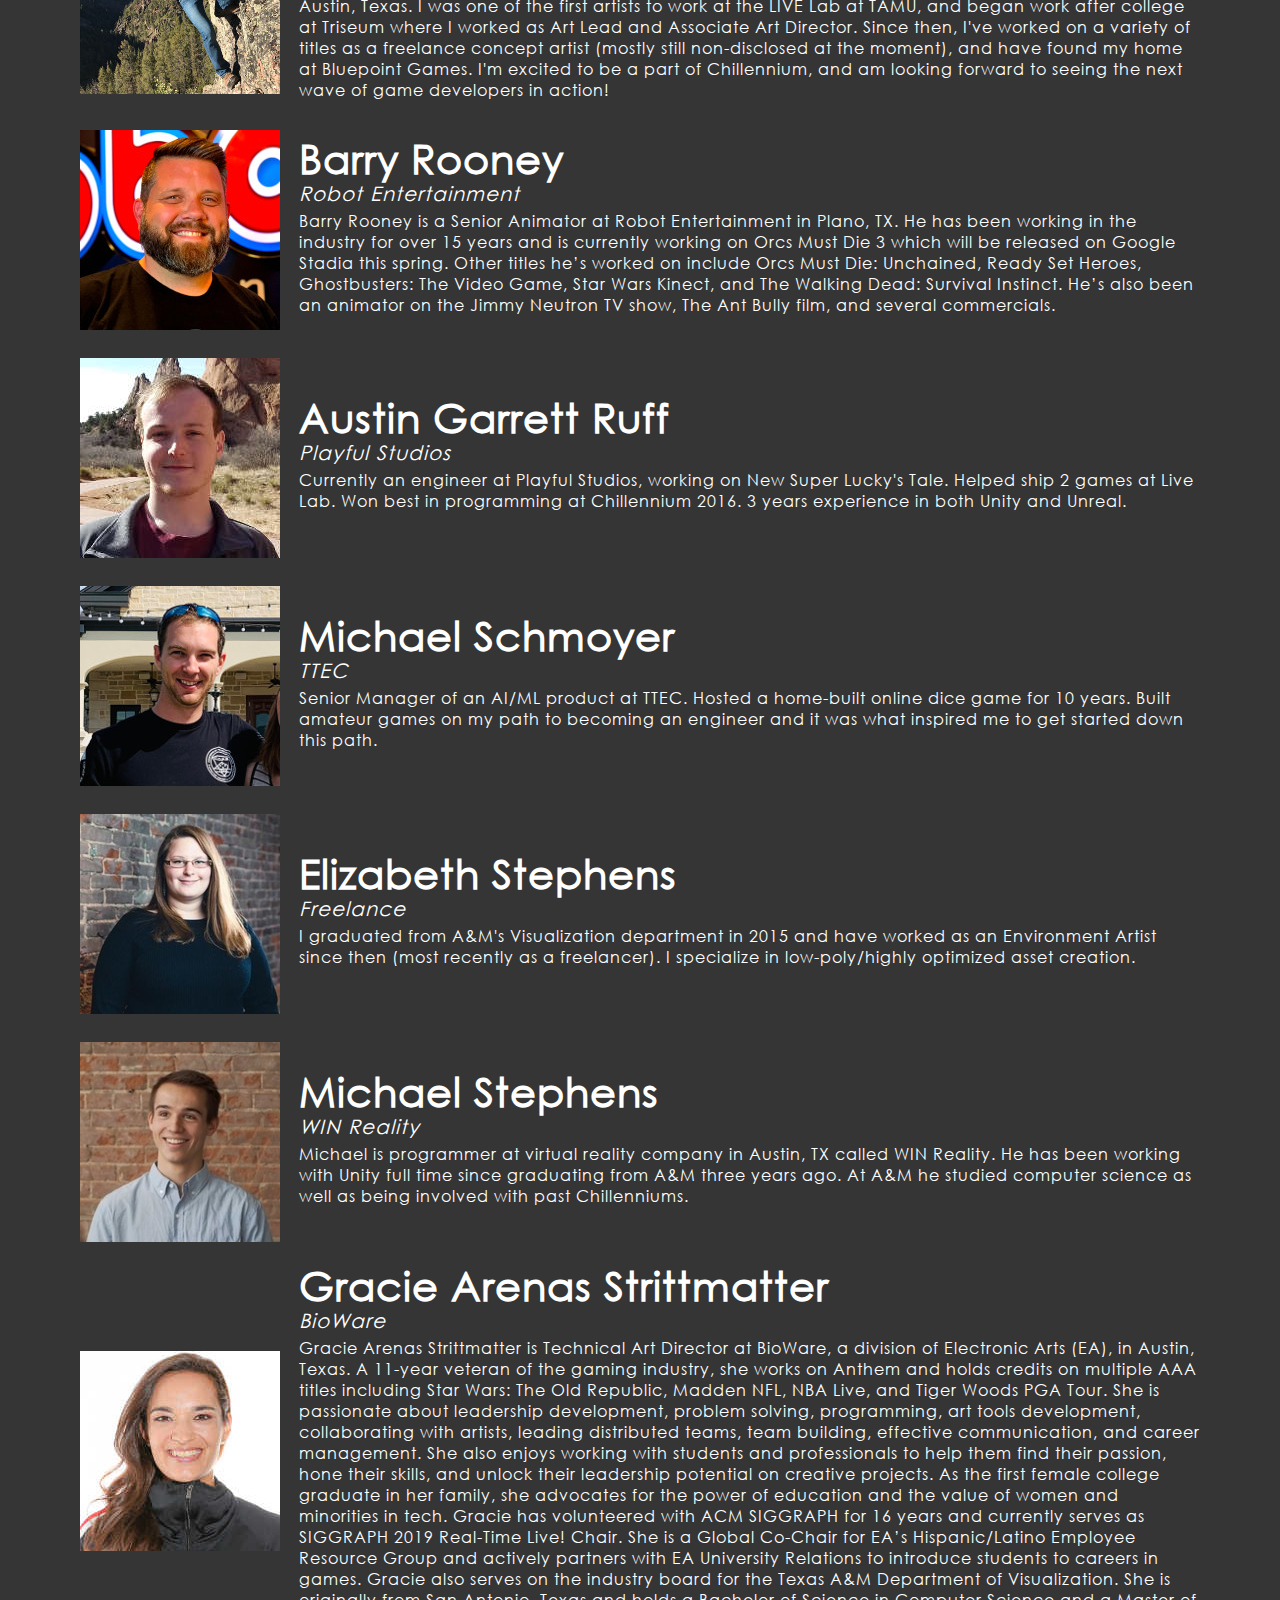
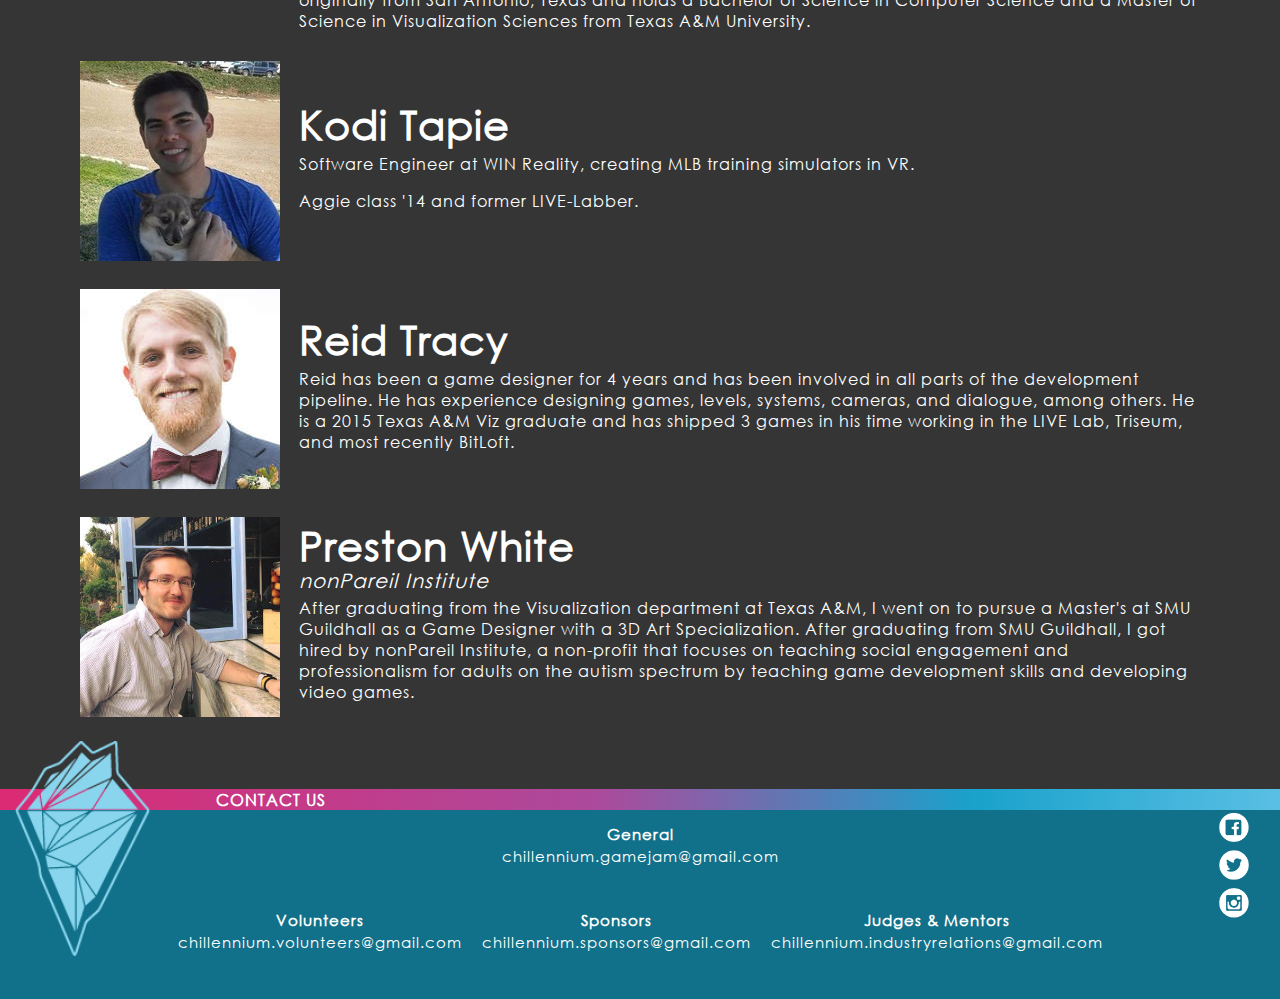
<file: mentors.html>
<!DOCTYPE html>
<html lang="en-US">
    <head>
        <title>Chillennium Game Jam</title>
        <meta charset="utf-8"/>
        <meta name="viewport" content="width=device-width, initial-scale=1"/>
        <meta name="Keywords" content="Chillennium Game Jam"/>
        <meta name="Description" content="For students by students"/>
        <link rel="icon" href="media/favicon.png" type="image/png"/>
        <link rel="stylesheet" href="css/chillennium.css"/>
    </head>
    <body>
        <table class="navbar">
            <tr>
                <td><a href="index.html">Home</a></td>
                <td><a href="participants.html">2019 Competition</a></td>
                <td><a href="lastyear.html">2018 Competition</a></td>
                <td><a href="sponsors.html">Sponsors</a></td>
                <td><a href="volunteers.html">Volunteers</a></td>
                <td><a href="judges.html">Judges</a></td>
                <td><a href="mentors.html">Mentors</a></td>
                <td><a href="faq.html">FAQ</a></td>
                <td><a href="pastjams.html">Past Jams</a></td>
            </tr>
        </table>
        <div class="topbanner">- Mentors -</div>

        <div class="infocontent">
            <h1>Foster Gaming's Future!</h1>
            <div class="listtbox">
                <p>Chillennium is at its heart a learning experience, and what better way to learn how to make games than from the awesome people that do it for a living?</p>
                <p>Mentors will be on the jam floor actively participating in the game creation process with attendees. Mentors will not be allowed to actually create content for the games or participate in the judging process. However, they will be with participants throughout the weekend to share their knowledge and experience, answer questions, and offer their advice on techniques and designs.</p>
                <p>Mentors will also be provided meals, snacks, and on-site resting areas, so if you are interested in mentoring, please don't hesitate to <a href="https://forms.gle/u9pNfkNGBcG9U2d2A">apply</a>! Though do note that Chillennium is not able to provide hotel accommodations, so please plan accordingly.</p>
                <br><p>Check out some of the amazing mentors who will provide their expertise at Chillennium 2019!</p>
                <table class="jmtable">
                    <tr>
                        <td class="jmicon"></td>
                        <td>
                            <h1>Levent Albayrak</h1>
                            <h7>Houston Community College</h7>
                            <p>
                                Levent Albayrak teaches game design &amp; development at Houston Community College.
                            </p>
                        </td>
                    </tr>
                    <tr>
                        <td class="jmicon"><img src="media/mentors/MarcAubanel.jpg"></td>
                        <td>
                            <h1>Marc Aubanel</h1>
                            <h7>Louisiana State University</h7>
                            <p>
                               Marc Aubanel started making games when he was a teenager on an Apple IIE as well as a Timex Sinclair.  What started as a hobby became a career and Marc was lucky enough to work on FIFA Soccer, World Cup, Def Jam Vendetta, Triple Play Baseball, NHL Hockey, Need for Speed Underground to name a few.  Marc has been teaching and directing programs in Vancouver and Baton Rouge with hundreds of students graduating and working in Visual Effects and Video Games around the world. He now runs the Digital Media Arts &amp; Engineering master degree at LSU while still teaching classes using Unreal Engine 4 and GameMaker.
                            </p>
                        </td>
                    </tr>
                    <tr>
                        <td class="jmicon"><img src="media/mentors/NathanAyres.jpg"></td>
                        <td>
                            <h1>Nathan Ayres</h1>
                            <p>
                               I'm a lighting and environment artist with about one and a half years experience in the game industry. I most recently worked as the sole Unity Lighting Artist at BitLoft Games. I graduated from Texas A&amp;M University's department of Visualization in 2017 where I also worked at the LIVE Lab for almost two years as a 3D Environment Artist / Procedural Tech Artist. I'm familiar with a range of software including Unity, UE4, Maya, Houdini, Adobe and Substance softwares. Additionally, I have a love for stylized 3D art, colorful fantasy, and ceaselessly hoarding images for artistic reference on ArtStation and Tumblr.
                            </p>
                        </td>
                    </tr>
                    <tr>
                        <td class="jmicon"><img src="media/mentors/SeanBellinger.jpg"></td>
                        <td>
                            <h1>Sean Christian Bellinger</h1>
                            <h7>Vertex Solutions, LLC</h7>
                            <p>
                                Sean Christian Bellinger is a creative professional and educator with over twenty years of experience in 3D Modeling, Animation, and Visual Effects for the game, film, military, and corporate industries and this is his fourth year serving as mentor for the Chillennium Game Jam.
                            </p><p>
                                His experience also includes 15 years as a teacher and professor developing and facilitating the training of principles and career skills in 3D modeling &amp; rendering, 3D animation, level design, and game project development to high school and undergraduate students.
                            </p><p>
                                Additionally, Sean's developer credits include the game "Dreadnought" (<a href="https://www.greybox.com/dreadnought/en/" target="_blank">GreyBox.com</a>), a tactical, team-based warfare game in space by Six Foot Games where he served as Lead 3D Artist, the independent film "Matt Mercury: Plot of The Galactic Mastermind" (<a href="https://www.imdb.com/title/tt4171976/fullcredits?ref_=tt_cl_sm#cast" target="_blank">IMDB</a>), a scifi comedy that harkens back to the old science fiction of the 50s and 60s, where he served as visual effects artist, and various award winning AR/VR apps and simulations created for the oil/gas/energy, medical, military, and education industries.
                            </p><p>
                                Currently, Sean is a Senior 3D Artist for Vertex Solutions, LLC (<a href="https://www.vertexsolutions.com" target="_blank">VertexSolutions.com</a>), a leader in Department of Defense (DoD) VR technology development, where he creates cutting edge 3D art/animation/technology for immersive and experiential interactive media such as AR/VR/MR, training simulations, and entertainment/serious games for high profile clients such as the DoD and the US Air Force Special Operations Command (AFSOC).
                            </p><p>
                                Lastly, on his free time Sean can be found playing his favorite games or practicing archery.
                                Sean Christian Bellinger is a creative professional and educator with over twenty years of experience in 3D Modeling, Animation, and Visual Effects for the game, film, military, and corporate industries and this is his fourth year serving as mentor for the Chillennium Game Jam.
                            </p>
                        </td>
                    </tr>
                    <tr>
                        <td class="jmicon"></td>
                        <td>
                            <h1>Michael Bruner</h1>
                            <h7>Part Time Evil Studios</h7>
                            <p>
                                I'm a 2017 alumni from the viz program and have been working as a tech artist and designer for a studio called Part Time Evil in Austin. I'm also a graduate student at UT, studying media for live performance and large scale interactive installations.
                            </p>
                        </td>
                    </tr>
                    <tr>
                        <td class="jmicon"><img src="media/mentors/PatrickCalhoun.jpg"></td>
                        <td>
                            <h1>Patrick Calhoun</h1>
                            <h7>Insomniac Games</h7>
                            <p>I'm a Gameplay Programmer at Insomniac Games. I have been in the games industry for eight years, and have worked on titles including Madden NFL 13, Madden NFL 25, NCAA Football 13, NCAA Football 14, Dungeon Defenders 2, PWND, and The Walking Dead: Saints and Sinners.</p>
                            <p>I went to college at Cornell University and earned a Bachelor of Engineering in Applied and Engineering Physics. I have a ton of passion for games in general, but I'm the most nostalgic for the games from my childhood which include NES and SNES franchises like Castlevania, Megaman, The Legend of Zelda, Super Mario Bros, and Final Fantasy.</p>
                        </td>
                    </tr>
                    <tr>
                        <td class="jmicon"><img src="media/mentors/AshlynChatelain.jpg"></td>
                        <td>
                            <h1>Ashlyn Chatelain</h1>
                            <h7>Capco</h7>
                            <p>
                               Howdy! My name is Ashlyn Chatelain and I'm software jack-of-all-trades and a Texas A&amp;M Mays Alumni, class of 2019. I worked in game development for the past three years, working at LIVE Lab as its Producer and at Redbird Learning as a Senior Project Manager before falling in love with software consulting. I led the Texas A&amp;M Game Developers (TAGD) organization as its president for two years and also served as Chillennium's PR chair in 2017. I currently work at Capco as a software consultant, solving business problems using software solutions - which essentially means I'm a glorified problem solver with a knack for design, development, and organizing chaos.
                            </p>
                        </td>
                    </tr>
                    <tr>
                        <td class="jmicon"><img src="media/mentors/CameronChristian.jpg"></td>
                        <td>
                            <h1>Cameron Christian</h1>
                            <h7>Insomniac Games</h7>
                            <p>
                               Cameron Christian is a 15 year industry veteran that's worked on a variety of genres across all the big publishers.  Cameron has a passion for all things level and systems design.  Outside of working on Marvel's Spider-Man the most fun he’s had  designing games was working on Sunset Overdrive, where he lead the design of the traversal system and the design of the city.
                            </p>
                        </td>
                    </tr>
                    <tr>
                        <td class="jmicon"><img src="media/mentors/WillerDaSilva.jpg"></td>
                        <td>
                            <h1>Willer Da Silva</h1>
                            <h7>WIN Reality</h7>
                            <p>
                                Willer Da Silva has been working with game development and Unity for four years, and worked at the LIVE Lab as a Gameplay Programmer during his enrollment at Texas A&amp;M. He has gone on to work for Bitloft Games and is currently a Software Engineer at WIN Reality. He's participated in game jams before, and has mentored with Chillenium two years and counting.
                            </p>
                        </td>
                    </tr>
                    <tr>
                        <td class="jmicon"><img src="media/mentors/MatthewFendt.jpg"></td>
                        <td>
                            <h1>Matthew Fendt</h1>
                            <h7>Baylor University</h7>
                            <p>
                                Dr. Matthew Fendt is a Computer Science lecturer at Baylor University in Waco, TX.  He teaches a number of classes in Baylor’s video game design concentration.  Dr. Fendt’s students have created numerous games, including three published Steam games, available at <a href="https://www.ecs.baylor.edu/index.php?id=962956" target="_blank">baylor.edu/gaming</a>.  This is his 4th time bringing students to Chillennium.
                            </p>
                        </td>
                    </tr>
                    <tr>
                        <td class="jmicon"></td>
                        <td>
                            <h1>Nicholas Forasiepi</h1>
                            <h7>Freelance</h7>
                            <p>
                               I graduated from Texas A&amp;M with a MFA in visualizations in 2018 and I have been working as a freelance 3D artist since then.
                            </p>
                        </td>
                    </tr>
                    <tr>
                        <td class="jmicon"><img src="media/mentors/ChelseyGobeli.jpg"></td>
                        <td>
                            <h1>Chelsey Gobeli</h1>
                            <h7>ACC Creative Design Technologies</h7>
                            <p>
                               Howdy! I’m a program specialist at Creative Design Technologies where I help students network and get their foot in the door within game design, game art, 3D animation, 2D animation and motion graphics. I am one of the original co-founders of Chillennium and also worked at the LIVE Lab as a game designer. I have completed my Bachelor of Science and Masters of Science in Visualization from Texas A&amp;M University.
                            </p>
                        </td>
                    </tr>
                    <tr>
                        <td class="jmicon"><img src="media/mentors/WilliamGood.jpg"></td>
                        <td>
                            <h1>William Good</h1>
                            <h7>Insomniac Games</h7>
                            <p>
                                I am a gameplay programmer at insomniac games.  I started making Indy games ~15 years ago, and my passion for creating unique experiences through games has only grown from there.
                            </p>
                        </td>
                    </tr>
                    <tr>
                        <td class="jmicon"><img src="media/mentors/ChaseHardy.jpg"></td>
                        <td>
                            <h1>Chase Hardy</h1>
                            <h7>Schell Games</h7>
                            <p>
                                Chase Hardy is a Game Designer at Schell Games in Pittsburgh, PA. He has been in the industry for 4 years and is currently working on Schell’s upcoming VR title, Until you Fall, a hack and slash rogue lite with a focus on satisfying, kinetic melee combat. Touching a little of it all, he has designed levels, combat systems, dialogue systems, narrative, camera systems, and others to name a few. He is passionate about level design, environmental storytelling, and creative problem solving. He is also a Texas A&amp;M Viz 2015 Alumni, guest lecturer, worked in the LIVE Lab, and has competed in past Chillenniums.
                            </p>
                        </td>
                    </tr>
                    <tr>
                        <td class="jmicon"><img src="media/mentors/MyriahHiggins.jpg"></td>
                        <td>
                            <h1>Myriah Higgins</h1>
                            <h7>Bluepoint Games</h7>
                            <p>
                                Hiya! My name is Myriah Higgins, and I currently work at Bluepoint Games as a lighting artist. I worked at the LIVE Lab while I was a student in Viz at TAMU, and graduated in 2017. Since then, I've worked as a lighter in feature film, animation, and games. Some of my credits include Aquaman, Skyscraper, gen:LOCK, RWBY, and a few other titles currently under NDA's. I'm excited to see what everyone comes up with and be a part of this year's Chillennium! 
                            </p>
                        </td>
                    </tr>
                    <tr>
                        <td class="jmicon"><img src="media/mentors/BenHouse.jpg"></td>
                        <td>
                            <h1>Ben House</h1>
                            <h7>Bluepoint Games</h7>
                            <p>
                               I'm a technical artist at Bluepoint Games, where I develop procedural assets, tools, and workflows to support the my team. I've taught courses on game development and procedural content creation, and am familiar with scripting and development in Unity, Unreal Engine 4, Maya, Houdini, and Substance Designer. I'm also a Viz alumni and one of the co-founders for Chillennium.
                            </p>
                        </td>
                    </tr>
                    <tr>
                        <td class="jmicon"><img src="media/mentors/TimmyJordan.jpg"></td>
                        <td>
                            <h1>Timmy Jordan</h1>
                            <h7>Insomniac Games</h7>
                            <p>
                                Timmy Jordan is a Game Designer at Insomniac Games in Burbank, Calif. He’s shipped nine titles during his eight years in the industry. Timmy specializes in holistic game design, merging story, gameplay, production and teamwork into a single fulfilling and creative experience. He also regularly mentors and collaborates with designers, writers and producers within Insomniac, as well as across the greater Los Angeles game development community. Timmy’s most recent credits include “Marvel’s Spider-Man” and “Marvel’s Spider-Man: The City That Never Sleeps” post-launch downloadable content.
                            </p>
                        </td>
                    </tr>
                    <tr>
                        <td class="jmicon"><img src="media/mentors/BradleyKern.jpg"></td>
                        <td>
                            <h1>Bradley Kern</h1>
                            <h7>Viewer Ready</h7>
                            <p>
                               Bradley Kern has worked as an engineer in game development for several years, and currently serves as a gameplay programmer at Viewer Ready in Austin creating VR games. He has also participated in and mentored for many of the past Chillenniums and used to be an engineer for Texas A&amp;M's very own LIVE Lab.
                            </p>
                        </td>
                    </tr>
                    <tr>
                        <td class="jmicon"></td>
                        <td>
                            <h1>Margarita Kim</h1>
                            <h7>Houston Community College</h7>
                            <p>
                               Margarita Kim teaches game design &amp; development at Houston Community College.
                            </p>
                        </td>
                    </tr>
                    <tr>
                        <td class="jmicon"><img src="media/mentors/NickKippes.jpg"></td>
                        <td>
                            <h1>Nick Kippes</h1>
                            <h7>WIN Reality</h7>
                            <p>
                                Nick is an Art Generalist who has worked in the home gaming, VR arcade and product visualization industries for 5+ years. He currently works at WIN Reality; creating and managing visual content for mixed reality, sport training software.
                            </p>
                        </td>
                    </tr>

                    <tr>
                        <td class="jmicon"><img src="media/mentors/DaniilLeiderman.jpg"></td>
                        <td>
                            <h1>Daniil Leiderman</h1>
                            <h7>Texas A&amp;M University</h7>
                            <p>
                                Daniil Leiderman is an Instructional Assistant Professor at the Department of Visualization at Texas A&amp;M. While his expertise is in Art History, specializing in the underground, dissident and protest art of the Soviet Union, he also teaches Game Design and Game History and is working on a book on the epistemology of games.
                            </p>
                        </td>
                    </tr>
                    <tr>
                        <td class="jmicon"><img src="media/mentors/AlexMagee.jpg"></td>
                        <td>
                            <h1>Alex Magee</h1>
                            <h7>AEM Creations, LLC.</h7>
                            <p>
                                I graduated from Texas A&amp;M in May of 2019 with a BS in Visualization and participated in Chillennium during my time there. I currently run my own business, AEM Creations, with two other A&amp;M grads in Dallas. Most importantly, I am very passionate about making and playing games and have been involved in game-making since 2008. I am proficient at programming, game design, and asset creation and I would love to share my experience with the Chillennium participants!
                            </p>
                        </td>
                    </tr>
                    <tr>
                        <td class="jmicon"><img src="media/mentors/HaleyMigl.jpg"></td>
                        <td>
                            <h1>Haley Migl</h1>
                            <h7>Visual Concepts</h7>
                            <p>
                               Howdy! My name is Haley Migl and I am a Houdini Artist at Visual Concepts in Foothill Ranch, CA where I specialize in procedural content creation. I’m an Aggie alumni and I have both participated in and organized Chillennium in the past and am excited to get the chance this year to come back as a mentor!
                            </p>
                        </td>
                    </tr>
                    <tr>
                        <td class="jmicon"></td>
                        <td>
                            <h1>Schaefer A Mitchell</h1>
                            <h7>Electronic Arts</h7>
                            <p>
                               Hello!! I'm a former vizzer (M.S. in 2016? 2017??) and current technical artist at EA. My current focus is the creation of Houdini tools that enable artist friendly, procedural workflows in Maya. Other interests include shading, lighting, and more procedural modeling. See you sooooooooooooon!! :)
                            </p>
                        </td>
                    </tr>
                    <tr>
                        <td class="jmicon"><img src="media/mentors/TraceyMoore.jpg"></td>
                        <td>
                            <h1>Tracey L Moore</h1>
                            <h7>Prairie View A&amp;M University</h7>
                            <p>
                                Teach art and design courses in the Prairie View A&amp;M University Digital Media Arts Program
                            </p>
                        </td>
                    </tr>
                    <tr>
                        <td class="jmicon"><img src="media/mentors/DanickaOglesby.jpg"></td>
                        <td>
                            <h1>Danicka Oglesby</h1>
                            <h7>Intific</h7>
                            <p>
                               Danicka Oglesby is a former Visualization grad student and a current senior technical artist at Intific in Austin, TX. She was formerly a technical artist at Moontower VFX and a games intern at SideFX. She focuses on pipeline tools for game engines, and recently presented her work at GDC and participated in a FX panel at SIGGRAPH.
                            </p>
                        </td>
                    </tr>
                    <tr>
                        <td class="jmicon"><img src="media/mentors/TylerPadgett.jpg"></td>
                        <td>
                            <h1>Tyler Padgett</h1>
                            <p>
                                I'm a game designer and previous event director for Chillennium. I am currently working on independent projects. I graduated from Texas A&amp;M with a Bachelor's in Architecture and Design. Most recently I worked as a UX designer for Bitloft studios. I care a lot about the player experience and like to prioritize great UX.
                            </p>
                            <p>
                                I like hiking and mcdoubles. (Feed me burgers).
                            </p>
                        </td>
                    </tr>
                    <tr>
                        <td class="jmicon"><img src="media/mentors/JeffreyPease.jpg"></td>
                        <td>
                            <h1>Jeffrey Pease</h1>
                            <h7>Cloud Imperium Games</h7>
                            <p>
                                2 Years of QA at SCEA, 1 Year QA at SOE, 5 Years Game Master at Blizzard Entertainment, 1 Year as lead QA specialist at Cloud Imperium Games, 1 Year as LiveOps Technician at Cloud Imperium Games, 2 Years DevOps Engineer at Cloud Imperium Games
                            </p>
                        </td>
                    </tr>
                    <tr>
                        <td class="jmicon"><img src="media/mentors/CalebPerkins.jpg"></td>
                        <td>
                            <h1>Caleb Perkins</h1>
                            <h7>MorningStar Software</h7>
                            <p>
                               Caleb Perkins is a recent graduate from Texas A&amp;M University and a new developer at MorningStar Software.  During his time at Texas A&amp;M, he worked in the LIVE Lab as a Technical Designer.  Outside of work and classes, he also served as an officer in the Texas Aggie Game Developer student organization, and last year his team won the VR Award for their game, Dimensional Shift.
                            </p>
                        </td>
                    </tr>
                    <tr>
                        <td class="jmicon"><img src="media/mentors/MichaelPezok.jpg"></td>
                        <td>
                            <h1>Michael Pezok</h1>
                            <h7>Bluepoint Games</h7>
                            <p>
                               I've been working at Bluepoint games for over a year as a Technical Animator and attended the College for Creative Studies in Detroit focusing on animation and storytelling.
                            </p>
                        </td>
                    </tr>
                    <tr>
                        <td class="jmicon"><img src="media/mentors/KylePurser.jpg"></td>
                        <td>
                            <h1>Kyle Purser</h1>
                            <h7>Robot Entertainment</h7>
                            <p>
                                Kyle Purser is a Generalist Gameplay Programmer specializing in procedural content generation, art implementation, graphics and physics. He has been working in the industry for 5 years and is currently at Robot Entertainment located in Dallas, TX. Before joining the Robot team, he was the Lead Engineer at the LIVE Lab for 2 years and a Senior Gameplay Programmer at Saltyverse in Los Angeles. Proficient in Unity, Unreal Engine 4, and multiple art software packages, he has been involved in the development of over 6 shipped/shipping titles across multiple platforms including the upcoming "Orcs Must Die! 3" for the new Google Stadia platform, and "ReadySet Heroes" for the Playstation 4 and PC. He is an Aggie alum with a bachelors in Computer Science and minors in Game Design &amp; Development and Art in New Media and has been involved in Chillenium since it started. He has been both a competitor and a mentor at the jam and was a member of the 1st place overall team in 2015.
                            </p>
                        </td>
                    </tr>
                    <tr>
                        <td class="jmicon"><img src="media/mentors/PramodRamesh.jpg"></td>
                        <td>
                            <h1>Pramod Ramesh</h1>
                            <h7>Virtuix Inc</h7>
                            <p>
                                Pramod Ramesh is a Game Designer and Scripter with a specialty in Unreal Engine development for PC and VR platforms.
                            </p><p>
                                He has worked on 3 Virtual Reality FPS multiplayer games for the Virtuix Omni arcade attraction over 4 years. His games have recently launched in popular gaming arcades across the United States such as Pinballz (Austin), Dave and Busters (Austin), etc.
                            </p><p>
                                He holds a Bachelors in Computer Science and a Masters’ in Interactive Technology at The Guildhall at SMU.
                            </p>
                        </td>
                    </tr>
                    <tr>
                        <td class="jmicon"><img src="media/mentors/AdamRehmann.jpg"></td>
                        <td>
                            <h1>Adam Rehmann</h1>
                            <h7>Bluepoint Games</h7>
                            <p>
                                Howdy! My name is Adam Rehmann - I'm a concept artist and Fightin' Texas Aggie, class of 2014. I've been working professionally as a concept artist for 5 years and currently work at Bluepoint Games in Austin, Texas. I was one of the first artists to work at the LIVE Lab at TAMU, and began work after college at Triseum where I worked as Art Lead and Associate Art Director. Since then, I've worked on a variety of titles as a freelance concept artist (mostly still non-disclosed at the moment), and have found my home at Bluepoint Games. I'm excited to be a part of Chillennium, and am looking forward to seeing the next wave of game developers in action!
                            </p>
                        </td>
                    </tr>
                    <tr>
                        <td class="jmicon"><img src="media/mentors/BarryRooney.jpg"></td>
                        <td>
                            <h1>Barry Rooney</h1>
                            <h7>Robot Entertainment </h7>
                            <p>
                               Barry Rooney is a Senior Animator at Robot Entertainment in Plano, TX. He has been working in the industry for over 15 years and is currently working on Orcs Must Die 3 which will be released on Google Stadia this spring. Other titles he’s worked on include Orcs Must Die: Unchained, Ready Set Heroes, Ghostbusters: The Video Game, Star Wars Kinect, and The Walking Dead: Survival Instinct. He’s also been an animator on the Jimmy Neutron TV show, The Ant Bully film, and several commercials. 
                            </p>
                        </td>
                    </tr>
                    <tr>
                        <td class="jmicon"><img src="media/mentors/AustinRuff.jpg"></td>
                        <td>
                            <h1>Austin Garrett Ruff</h1>
                            <h7>Playful Studios</h7>
                            <p>
                               Currently an engineer at Playful Studios, working on New Super Lucky's Tale.  Helped ship 2 games at Live Lab.  Won best in programming at Chillennium 2016.  3 years experience in both Unity and Unreal.
                            </p>
                        </td>
                    </tr>
                    <tr>
                        <td class="jmicon"><img src="media/mentors/MikeSchmoyer.jpg"></td>
                        <td>
                            <h1>Michael Schmoyer</h1>
                            <h7>TTEC</h7>
                            <p>
                                Senior Manager of an AI/ML product at TTEC. Hosted a home-built online dice game for 10 years. Built amateur games on my path to becoming an engineer and it was what inspired me to get started down this path.
                            </p>
                        </td>
                    </tr>
                    <tr>
                        <td class="jmicon"><img src="media/mentors/ElizabethStephens.jpg"></td>
                        <td>
                            <h1>Elizabeth Stephens</h1>
                            <h7>Freelance</h7>
                            <p>
                               I graduated from A&amp;M's Visualization department in 2015 and have worked as an Environment Artist since then (most recently as a freelancer). I specialize in low-poly/highly optimized asset creation.
                            </p>
                        </td>
                    </tr>
                    <tr>
                        <td class="jmicon"><img src="media/mentors/MichaelStephens.jpg"></td>
                        <td>
                            <h1>Michael Stephens</h1>
                            <h7>WIN Reality</h7>
                            <p>
                                Michael is programmer at virtual reality company in Austin, TX called WIN Reality. He has been working with Unity full time since graduating from A&amp;M three years ago. At A&amp;M he studied computer science as well as being involved with past Chillenniums.
                            </p>
                        </td>
                    </tr>
                    <tr>
                        <td class="jmicon"><img src="media/mentors/GracieArenasStrittmatter.jpg"></td>
                        <td>
                            <h1>Gracie Arenas Strittmatter</h1>
                            <h7>BioWare</h7>
                            <p>
                               Gracie Arenas Strittmatter is Technical Art Director at BioWare, a division of Electronic Arts (EA), in Austin, Texas. A 11-year veteran of the gaming industry, she works on Anthem and holds credits on multiple AAA titles including Star Wars: The Old Republic, Madden NFL, NBA Live, and Tiger Woods PGA Tour. She is passionate about leadership development, problem solving, programming, art tools development, collaborating with artists, leading distributed teams, team building, effective communication, and career management. She also enjoys working with students and professionals to help them find their passion, hone their skills, and unlock their leadership potential on creative projects. As the first female college graduate in her family, she advocates for the power of education and the value of women and minorities in tech. Gracie has volunteered with ACM SIGGRAPH for 16 years and currently serves as SIGGRAPH 2019 Real-Time Live! Chair. She is a Global Co-Chair for EA’s Hispanic/Latino Employee Resource Group and actively partners with EA University Relations to introduce students to careers in games. Gracie also serves on the industry board for the Texas A&amp;M Department of Visualization. She is originally from San Antonio, Texas and holds a Bachelor of Science in Computer Science and a Master of Science in Visualization Sciences from Texas A&amp;M University.
                            </p>
                        </td>
                    </tr>
                    <tr>
                        <td class="jmicon"><img src="media/mentors/KodiTapie.jpg"></td>
                        <td>
                            <h1>Kodi Tapie</h1>
                            <p>Software Engineer at WIN Reality, creating MLB training simulators in VR.</p>
                            <p>Aggie class '14 and former LIVE-Labber.</p>
                        </td>
                    </tr>
                    <tr>
                        <td class="jmicon"><img src="media/mentors/ReidTracy.jpg"></td>
                        <td>
                            <h1>Reid Tracy</h1>
                            <p>
                                Reid has been a game designer for 4 years and has been involved in all parts of the development pipeline. He has experience designing games, levels, systems, cameras, and dialogue, among others. He is a 2015 Texas A&amp;M Viz graduate and has shipped 3 games in his time working in the LIVE Lab, Triseum, and most recently BitLoft.
                            </p>
                        </td>
                    </tr>
                    <tr>
                        <td class="jmicon"><img src="media/mentors/PrestonWhite.jpg"></td>
                        <td>
                            <h1>Preston White</h1>
                            <h7>nonPareil Institute</h7>
                            <p>
                               After graduating from the Visualization department at Texas A&amp;M, I went on to pursue a Master's at SMU Guildhall as a Game Designer with a 3D Art Specialization. After graduating from SMU Guildhall, I got hired by nonPareil Institute, a non-profit that focuses on teaching social engagement and professionalism for adults on the autism spectrum by teaching game development skills and developing video games.
                            </p>
                        </td>
                    </tr>
                </table>
            </div>
        </div>
        
        <div class="contactbow">Contact us</div>
        <div class="contactfooter">
            <img class="footerberg" src="media/footerice.png">
            <table style="float: right; width: 5%; margin-left: -100%;">
                <tr><td><a href="https://www.facebook.com/chillennium/" target="_blank"><img src="media/bookface.png" class="smicon"></a></td></tr>
                <tr><td><a href="https://twitter.com/ChillenniumJam/" target="_blank"><img src="media/tweeetr.png" class="smicon"></a></td></tr>
                <tr><td><a href="https://www.instagram.com/chillennium/" target="_blank"><img src="media/insta.png" class="smicon"></a></td></tr>
            </table>
            <table class="contacttable" id="contact">
                <tr>
                    <td><h4>General</h4>chillennium.gamejam@gmail.com<br><br></td>
                </tr>
                <tr>
                    <td><h4>Volunteers</h4>chillennium.volunteers@gmail.com<br><br></td>
                    <td><h4>Sponsors</h4>chillennium.sponsors@gmail.com<br><br></td>
                    <td><h4>Judges &amp; Mentors</h4>chillennium.industryrelations@gmail.com<br><br></td>
                </tr>
            </table>
        </div>
    </body>
</html>
</file>
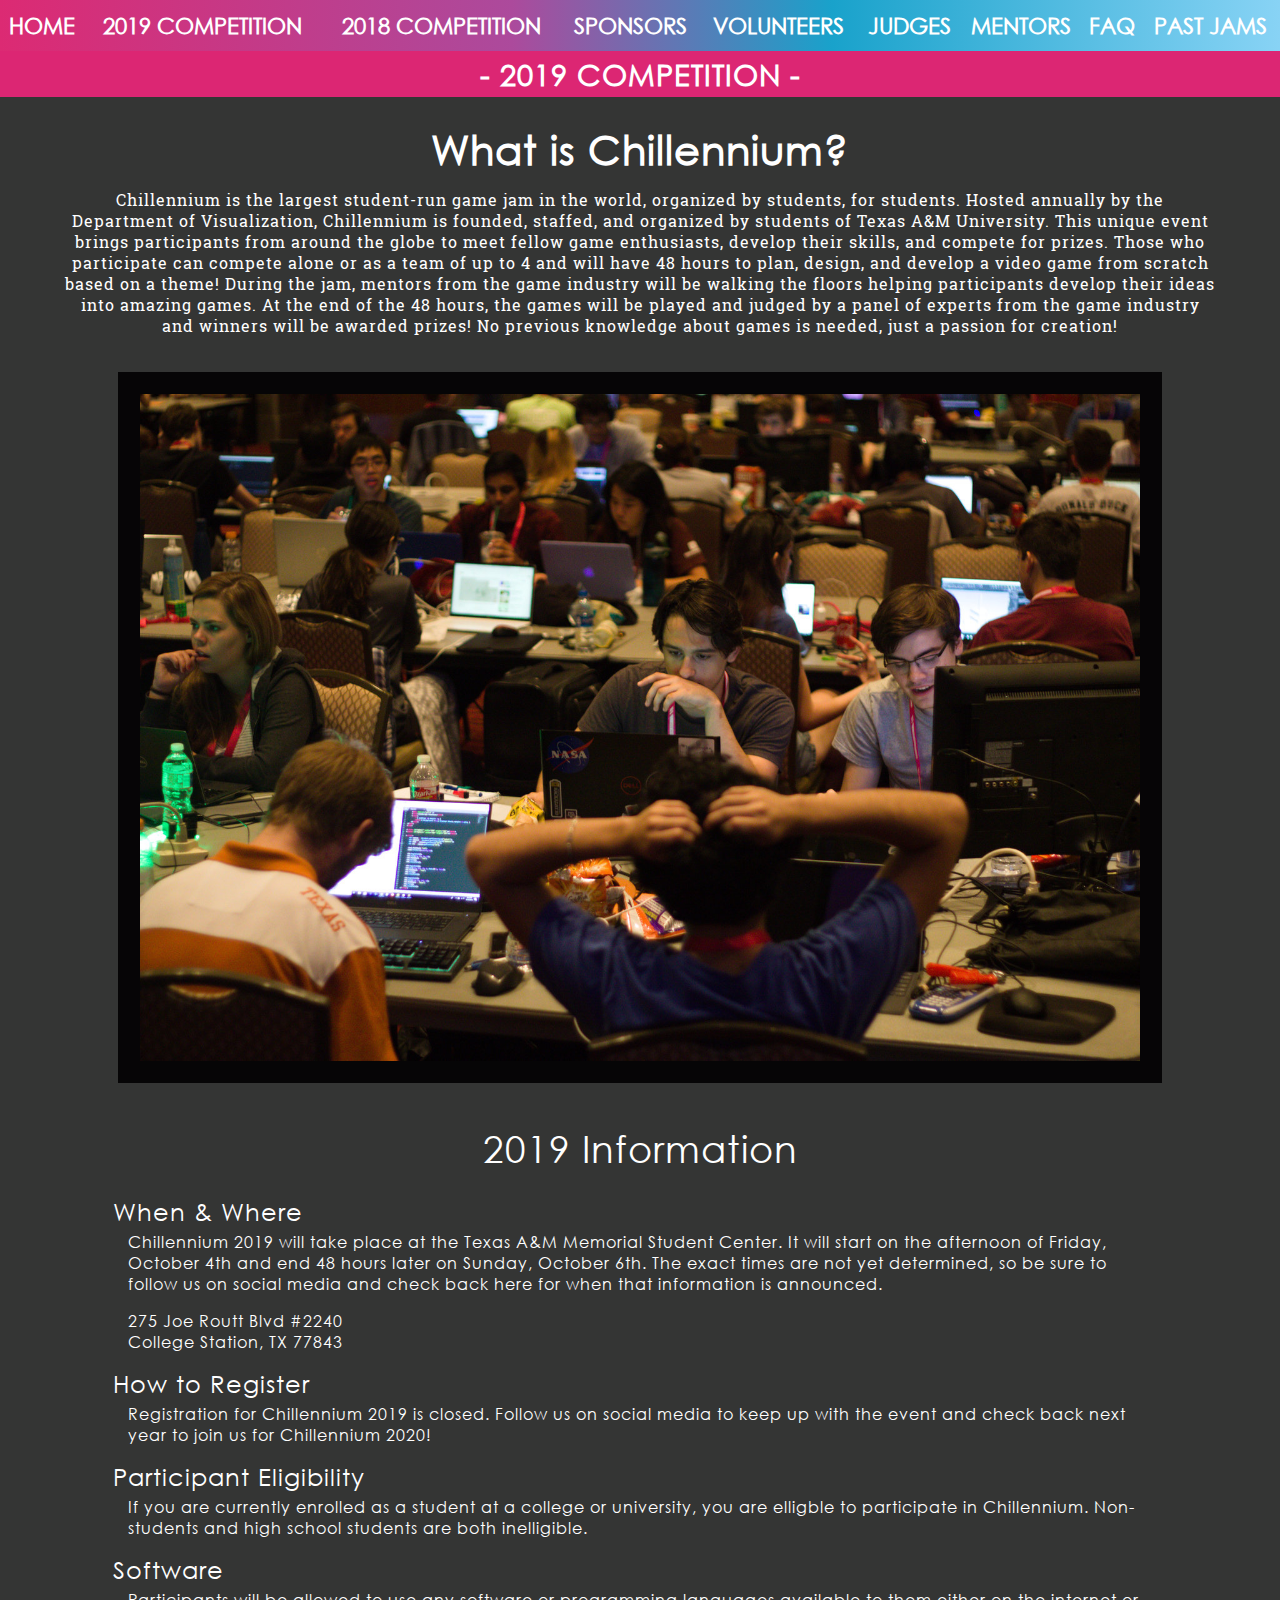
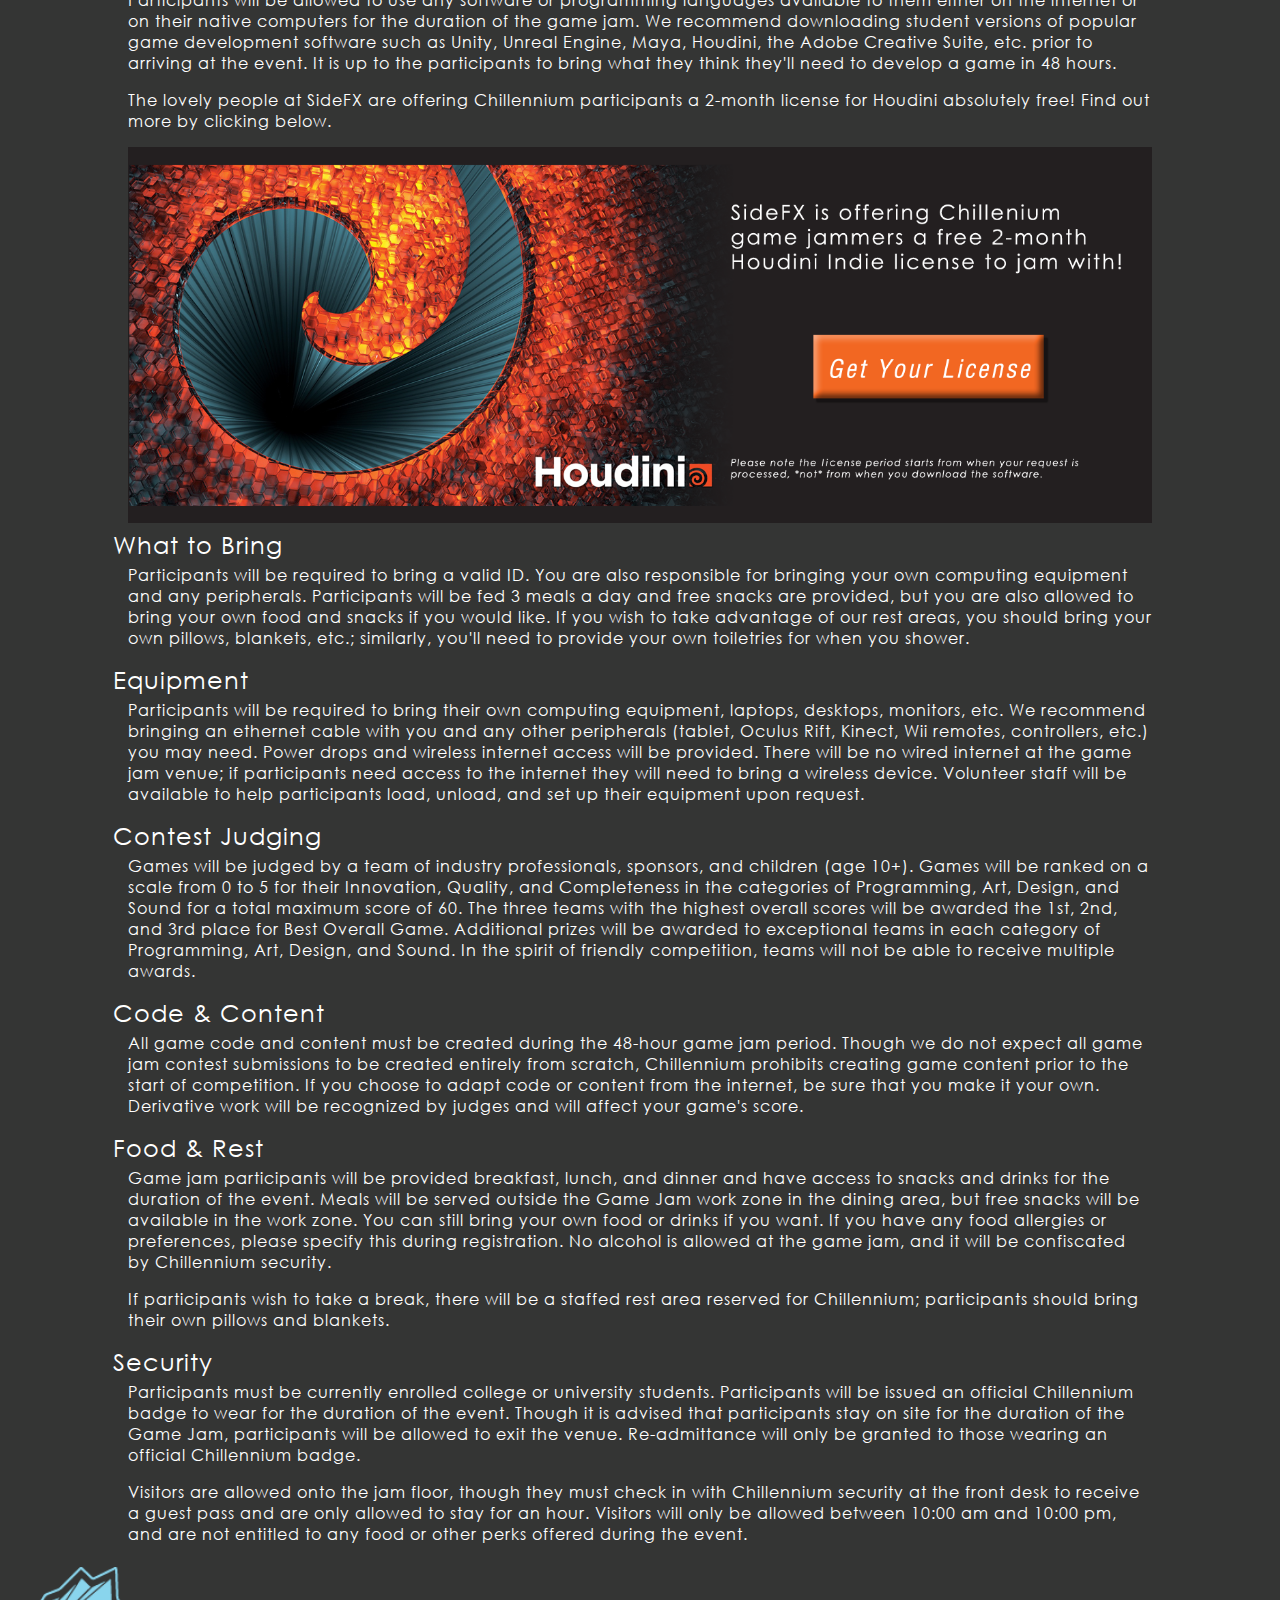
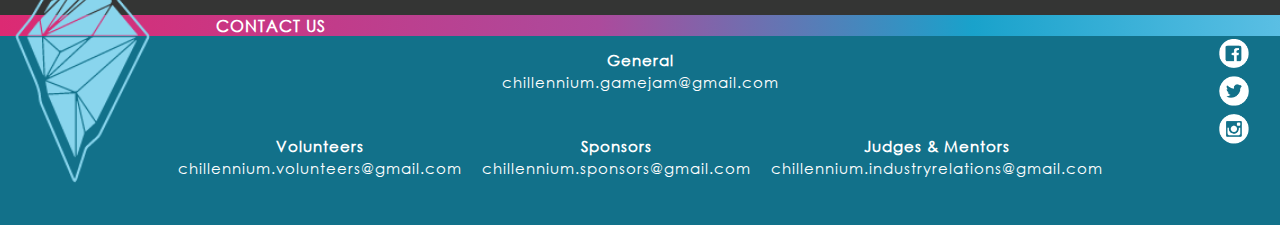
<file: participants.html>
<!DOCTYPE html>
<html lang="en-US">
    <head>
        <title>Chillennium Game Jam</title>
        <meta charset="utf-8"/>
        <meta name="viewport" content="width=device-width, initial-scale=1"/>
        <meta name="Keywords" content="Chillennium Game Jam"/>
        <meta name="Description" content="For students by students"/>
        <link rel="icon" href="media/favicon.png" type="image/png"/>
        <link rel="stylesheet" href="css/chillennium.css"/>
    </head>
    <body>
        <table class="navbar">
            <tr>
                <td><a href="index.html">Home</a></td>
                <td><a href="participants.html">2019 Competition</a></td>
                <td><a href="lastyear.html">2018 Competition</a></td>
                <td><a href="sponsors.html">Sponsors</a></td>
                <td><a href="volunteers.html">Volunteers</a></td>
                <td><a href="judges.html">Judges</a></td>
                <td><a href="mentors.html">Mentors</a></td>
                <td><a href="faq.html">FAQ</a></td>
                <td><a href="pastjams.html">Past Jams</a></td>
            </tr>
        </table>
        <div class="topbanner">- 2019 Competition -</div>
        
        <div class="infocontent">
            <div class="infotbox">
                <h1>What is Chillennium?</h1>
                <p>Chillennium is the largest student-run game jam in the world, organized by students, for students. Hosted annually by the Department of Visualization, Chillennium is founded, staffed, and organized by students of Texas A&amp;M University. This unique event brings participants from around the globe to meet fellow game enthusiasts, develop their skills, and compete for prizes. Those who participate can compete alone or as a team of up to 4 and will have 48 hours to plan, design, and develop a video game from scratch based on a theme! During the jam, mentors from the game industry will be walking the floors helping participants develop their ideas into amazing games. At the end of the 48 hours, the games will be played and judged by a panel of experts from the game industry and winners will be awarded prizes! No previous knowledge about games is needed, just a passion for creation!</p>
            </div>
            <img src="media/jamshots/thejam.jpg" class="borderimg">
            <br><br>
            <h2>2019 Information</h2><br>
            <div class="listtbox">
                <h4>When &amp; Where</h4>
                <p>Chillennium 2019 will take place at the Texas A&amp;M Memorial Student Center. It will start on the afternoon of Friday, October 4th and end 48 hours later on Sunday, October 6th. The exact times are not yet determined, so be sure to follow us on social media and check back here for when that information is announced.</p>
                <!--
                <p>We strongly recommend participants show up early to park, check in, move equipment, and get set up.</p>
                -->
                <p>275 Joe Routt Blvd #2240<br>College Station, TX 77843</p>
                <h4>How to Register</h4>
                <p>
                    Registration for Chillennium 2019 is closed. Follow us on social media to keep up with the event and check back next year to join us for Chillennium 2020!
                </p>
                <h4>Participant Eligibility</h4>
                <p>If you are currently enrolled as a student at a college or university, you are elligble to participate in Chillennium. Non-students and high school students are both inelligible.</p>
                <h4>Software</h4>
                <p>Participants will be allowed to use any software or programming languages available to them either on the internet or on their native computers for the duration of the game jam. We recommend downloading student versions of popular game development software such as Unity, Unreal Engine, Maya, Houdini, the Adobe Creative Suite, etc. prior to arriving at the event. It is up to the participants to bring what they think they'll need to develop a game in 48 hours.</p>
                <p>The lovely people at SideFX are offering Chillennium participants a 2-month license for Houdini absolutely free! Find out more by clicking below.</p>
                <a href="houdini.html"><img style="width: 100%;" src="media/Houdini_IndieLicense.png"/></a>
                <h4>What to Bring</h4>
                <p>Participants will be required to bring a valid ID. You are also responsible for bringing your own computing equipment and any peripherals. Participants will be fed 3 meals a day and free snacks are provided, but you are also allowed to bring your own food and snacks if you would like. If you wish to take advantage of our rest areas, you should bring your own pillows, blankets, etc.; similarly, you'll need to provide your own toiletries for when you shower.</p>
                <h4>Equipment</h4>
                <p>Participants will be required to bring their own computing equipment, laptops, desktops, monitors, etc. We recommend bringing an ethernet cable with you and any other peripherals (tablet, Oculus Rift, Kinect, Wii remotes, controllers, etc.) you may need. Power drops and wireless internet access will be provided. There will be no wired internet at the game jam venue; if participants need access to the internet they will need to bring a wireless device. Volunteer staff will be available to help participants load, unload, and set up their equipment upon request.</p>
                <h4>Contest Judging</h4>
                <p>Games will be judged by a team of industry professionals, sponsors, and children (age 10+). Games will be ranked on a scale from 0 to 5 for their Innovation, Quality, and Completeness in the categories of Programming, Art, Design, and Sound for a total maximum score of 60. The three teams with the highest overall scores will be awarded the 1st, 2nd, and 3rd place for Best Overall Game. Additional prizes will be awarded to exceptional teams in each category of Programming, Art, Design, and Sound. In the spirit of friendly competition, teams will not be able to receive multiple awards.</p>
                <h4>Code &amp; Content</h4>
                <p>All game code and content must be created during the 48-hour game jam period. Though we do not expect all game jam contest submissions to be created entirely from scratch, Chillennium prohibits creating game content prior to the start of competition. If you choose to adapt code or content from the internet, be sure that you make it your own. Derivative work will be recognized by judges and will affect your game's score.</p>
                <h4>Food &amp; Rest</h4>
                <p>Game jam participants will be provided breakfast, lunch, and dinner and have access to snacks and drinks for the duration of the event. Meals will be served outside the Game Jam work zone in the dining area, but free snacks will be available in the work zone. You can still bring your own food or drinks if you want. If you have any food allergies or preferences, please specify this during registration. No alcohol is allowed at the game jam, and it will be confiscated by Chillennium security.</p>
                <p>If participants wish to take a break, there will be a staffed rest area reserved for Chillennium; participants should bring their own pillows and blankets.</p>
                <h4>Security</h4>
                <p>Participants must be currently enrolled college or university students. Participants will be issued an official Chillennium badge to wear for the duration of the event. Though it is advised that participants stay on site for the duration of the Game Jam, participants will be allowed to exit the venue. Re-admittance will only be granted to those wearing an official Chillennium badge.</p>
                <p>Visitors are allowed onto the jam floor, though they must check in with Chillennium security at the front desk to receive a guest pass and are only allowed to stay for an hour. Visitors will only be allowed between 10:00 am and 10:00 pm, and are not entitled to any food or other perks offered during the event.</p>
            </div>
        </div>
        
        <div class="contactbow">Contact us</div>
        <div class="contactfooter">
            <img class="footerberg" src="media/footerice.png">
            <table style="float: right; width: 5%; margin-left: -100%;">
                <tr><td><a href="https://www.facebook.com/chillennium/" target="_blank"><img src="media/bookface.png" class="smicon"></a></td></tr>
                <tr><td><a href="https://twitter.com/ChillenniumJam/" target="_blank"><img src="media/tweeetr.png" class="smicon"></a></td></tr>
                <tr><td><a href="https://www.instagram.com/chillennium/" target="_blank"><img src="media/insta.png" class="smicon"></a></td></tr>
            </table>
            <table class="contacttable" id="contact">
                <tr>
                    <td><h4>General</h4>chillennium.gamejam@gmail.com<br><br></td>
                </tr>
                <tr>
                    <td><h4>Volunteers</h4>chillennium.volunteers@gmail.com<br><br></td>
                    <td><h4>Sponsors</h4>chillennium.sponsors@gmail.com<br><br></td>
                    <td><h4>Judges &amp; Mentors</h4>chillennium.industryrelations@gmail.com<br><br></td>
                </tr>
            </table>
        </div>
    </body>
</html>
</file>
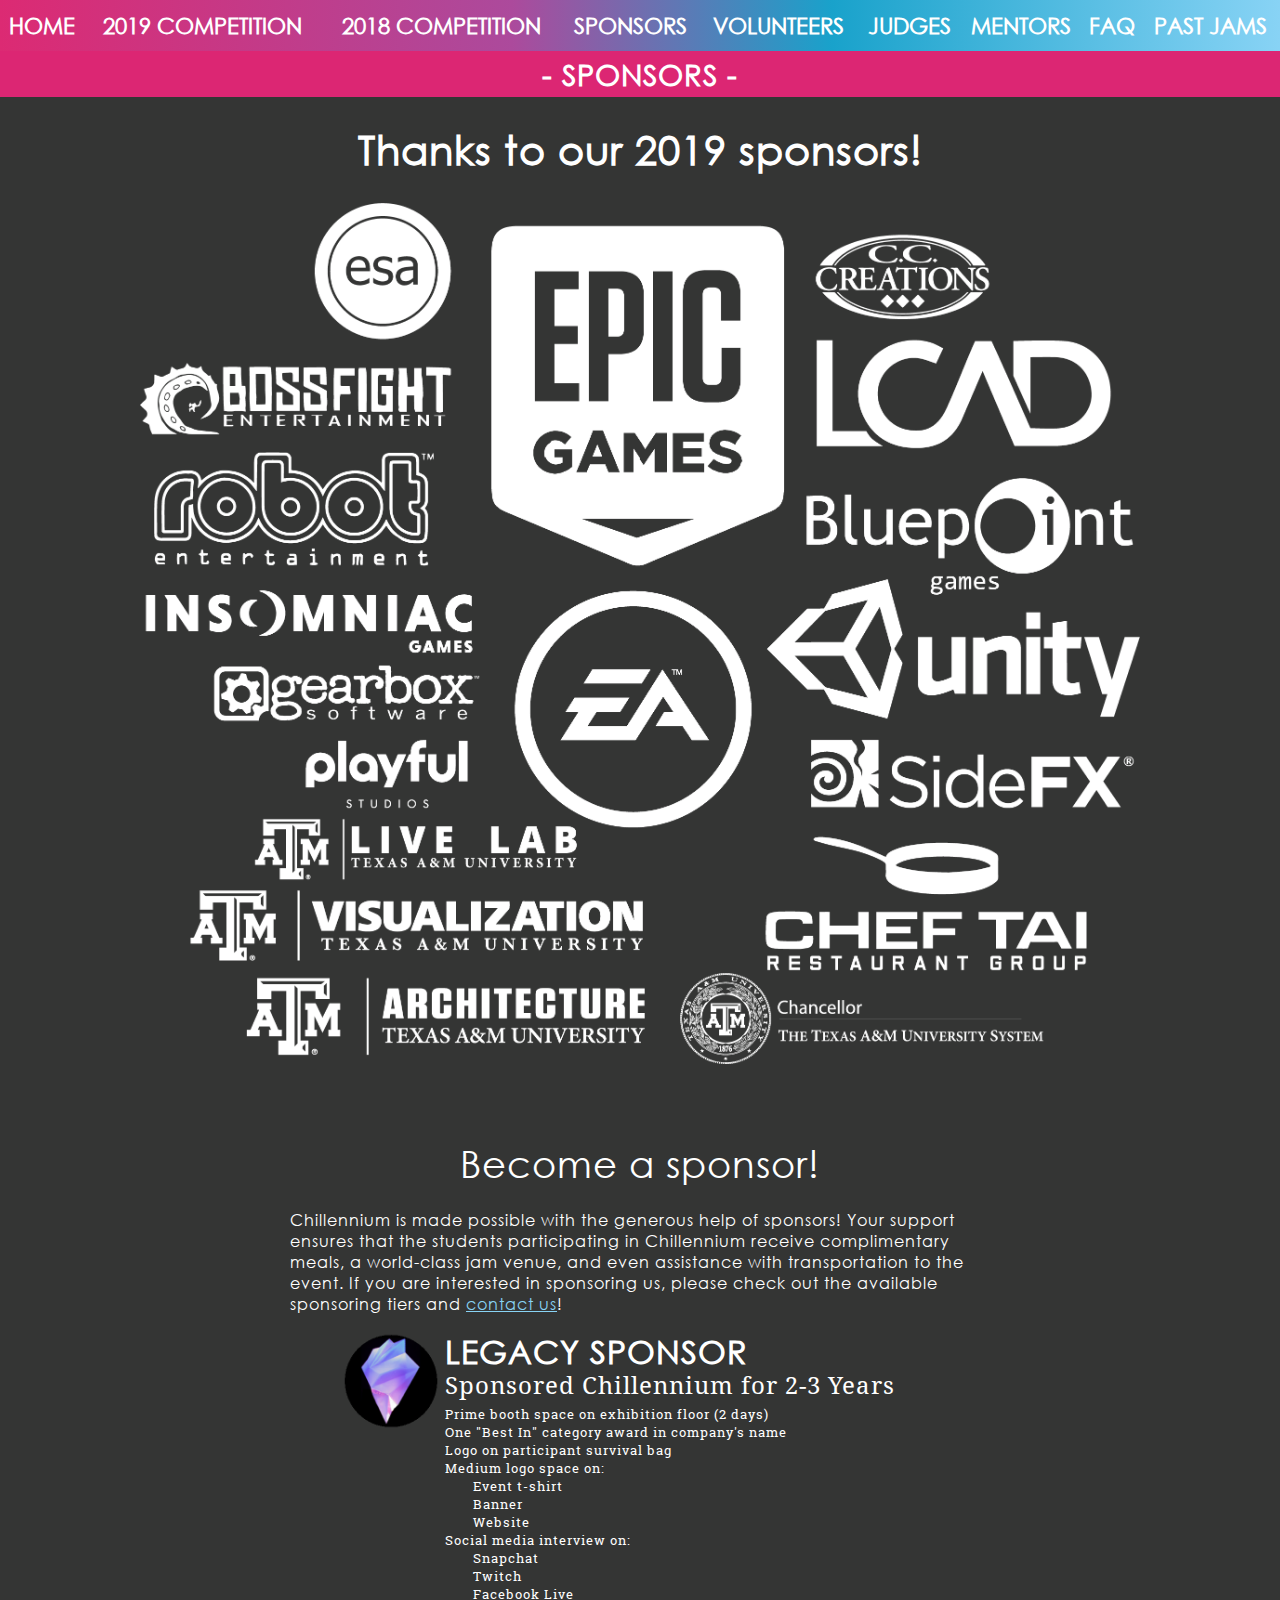
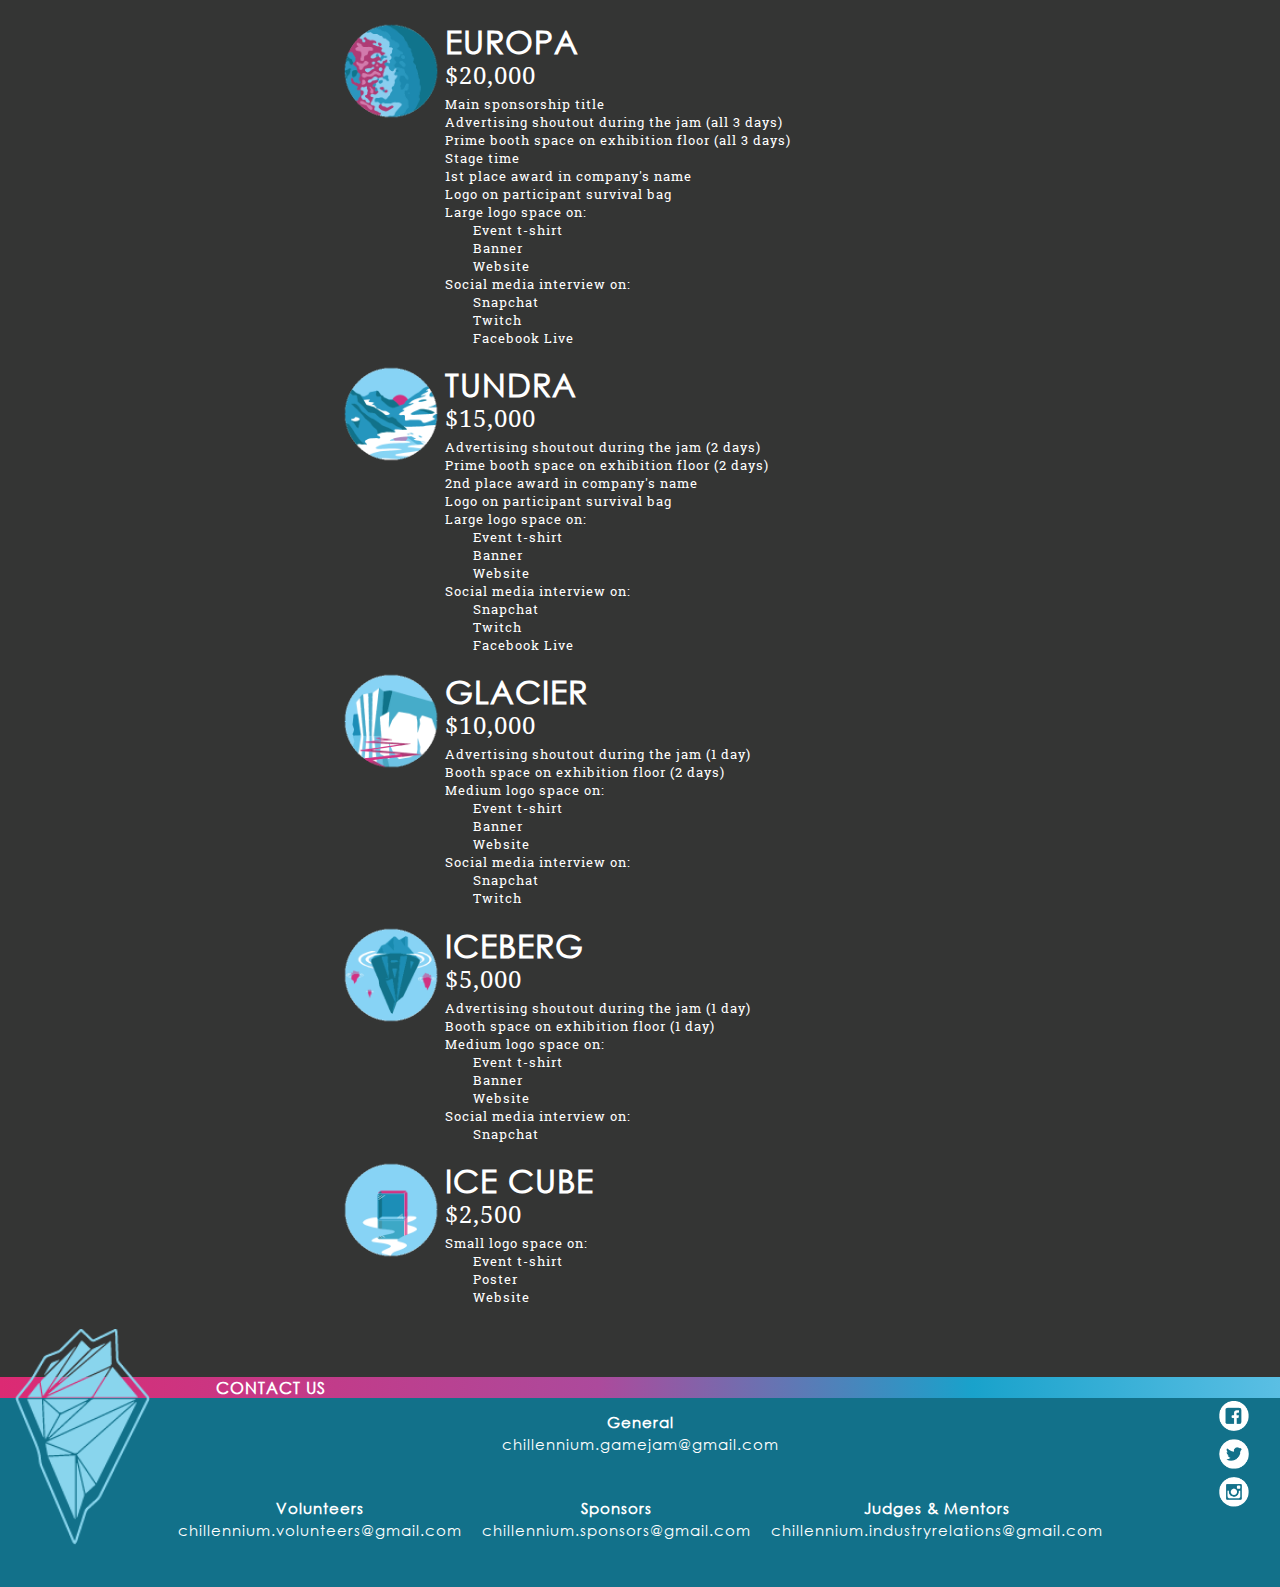
<file: sponsors.html>
<!DOCTYPE html>
<html lang="en-US">
    <head>
        <title>Chillennium Game Jam</title>
        <meta charset="utf-8"/>
        <meta name="viewport" content="width=device-width, initial-scale=1"/>
        <meta name="Keywords" content="Chillennium Game Jam"/>
        <meta name="Description" content="For students by students"/>
        <link rel="icon" href="media/favicon.png" type="image/png"/>
        <link rel="stylesheet" href="css/chillennium.css"/>
    </head>
    <body>
        <table class="navbar">
            <tr>
                <td><a href="index.html">Home</a></td>
                <td><a href="participants.html">2019 Competition</a></td>
                <td><a href="lastyear.html">2018 Competition</a></td>
                <td><a href="sponsors.html">Sponsors</a></td>
                <td><a href="volunteers.html">Volunteers</a></td>
                <td><a href="judges.html">Judges</a></td>
                <td><a href="mentors.html">Mentors</a></td>
                <td><a href="faq.html">FAQ</a></td>
                <td><a href="pastjams.html">Past Jams</a></td>
            </tr>
        </table>
        <div class="topbanner">- Sponsors -</div>
        
        <div class="infocontent">
            <h1>Thanks to our 2019 sponsors!</h1>
            <img src="media/sponsors/big_all.png" class="sponsorsall">
<!--
            <table class="sponsortable">
                
                <tr class="sponsorsbig">
                    <td>
                    </td>
                    <td>
                        <a target="_blank" href="https://www.epicgames.com"><img src="media/sponsors/epic.png"></a>
                    </td>
                    <td>
                    </td>
                </tr>
                <tr class="sponsorsmed">
                    <td>
                        <a target="_blank" href="https://insomniac.games/"><img src="media/sponsors/insomniac.png" style="width: 85%"></a>
                    </td>
                    <td>
                        <a target="_blank" href="https://www.ea.com/"><img src="media/sponsors/ea.png"></a>
                    </td>
                    <td>
                        <a target="_blank" href="https://unity.com/"><img src="media/sponsors/unity.png" style="width: 85%"></a>
                    </td>
                </tr>
                <tr class="sponsorssmall">
                    <td>
                        <a target="_blank" href="http://bluepointgames.com/"><img src="media/sponsors/bluepoint.png" style="width: 50%"></a>
                    </td>
                    <td>
                        <a target="_blank" href="https://www.lcad.edu/"><img src="media/sponsors/LCAD.png" style="width: 40%"></a>
                    </td>
                    <td>
                        <a target="_blank" href="https://robotentertainment.com/"><img src="media/sponsors/robot.png" style="width: 50%"></a>
                    </td>
                </tr>
                <tr class="sponsorssmall">
                    <td>
                        <a target="_blank" href="https://www.sidefx.com/"><img src="media/sponsors/houdini.png" style="width: 50%"></a>
                    </td>
                    <td>
                        <a target="_blank" href="https://live.viz.tamu.edu/"><img src="media/sponsors/livelab.png" style="width: 55%"></a>
                    </td>
                    <td>
                        <a target="_blank" href="http://bossfightentertainment.com/"><img src="media/sponsors/bossfight.png" style="width: 55%"></a>
                    </td>
                </tr>
                <tr class="sponsorssmall">
                    <td>
                        <a target="_blank" href="https://playfulstudios.com/"><img src="media/sponsors/playful.png"></a>
                    </td>
                    <td>
                        <a target="_blank" href="https://viz.arch.tamu.edu/"><img src="media/sponsors/viz.png" style="width: 60%"></a>
                    </td>
                    <td>
                        <a target="_blank" href="https://www.cheftai.com/"><img src="media/sponsors/cheftai.png"></a>
                    </td>
                </tr>
                <tr class="sponsorssmall">
                    <td>
                    </td>
                    <td>
                        <a target="_blank" href="https://www.arch.tamu.edu/"><img src="media/sponsors/arch.png" style="width: 60%"></a>
                    </td>
                    <td>
                    </td>
                </tr>
            </table>
-->
            <br><br><br>
            
            <h2>Become a sponsor!</h2><br>
            <div class="listtbox" style="max-width: 700px">
                Chillennium is made possible with the generous help of sponsors! Your support ensures that the students participating in Chillennium receive complimentary meals, a world-class jam venue, and even assistance with transportation to the event. If you are interested in sponsoring us, please check out the available sponsoring tiers and <a href="#contact">contact us</a>!
                <table class="tiertable">
                    <tr>
                        <td class="tiericon"><img  src="media/tiers/legacy.png"></td>
                        <td>
                            <h1>Legacy Sponsor</h1>
                            <h3>Sponsored Chillennium for 2-3 Years</h3>
                            <p>
                                Prime booth space on exhibition floor (2 days)<br>
                                One "Best In" category award in company's name<br>
                                Logo on participant survival bag<br>
                                Medium logo space on:<br>
                                &emsp;&emsp;Event t-shirt<br>
                                &emsp;&emsp;Banner<br>
                                &emsp;&emsp;Website<br>
                                Social media interview on:<br>
                                &emsp;&emsp;Snapchat<br>
                                &emsp;&emsp;Twitch<br>
                                &emsp;&emsp;Facebook Live
                            </p>
                        </td>
                    </tr>
                    <tr>
                        <td class="tiericon"><img  src="media/tiers/europa.png"></td>
                        <td>
                            <h1>Europa</h1>
                            <h3>$20,000</h3>
                            <p>
                                Main sponsorship title<br>
                                Advertising shoutout during the jam (all 3 days)<br>
                                Prime booth space on exhibition floor (all 3 days)<br>
                                Stage time<br>
                                1st place award in company's name<br>
                                Logo on participant survival bag<br>
                                Large logo space on:<br>
                                &emsp;&emsp;Event t-shirt<br>
                                &emsp;&emsp;Banner<br>
                                &emsp;&emsp;Website<br>
                                Social media interview on:<br>
                                &emsp;&emsp;Snapchat<br>
                                &emsp;&emsp;Twitch<br>
                                &emsp;&emsp;Facebook Live
                            </p>
                        </td>
                    </tr>
                    <tr>
                        <td class="tiericon"><img  src="media/tiers/tundra.png"></td>
                        <td>
                            <h1>Tundra</h1>
                            <h3>$15,000</h3>
                            <p>
                                Advertising shoutout during the jam (2 days)<br>
                                Prime booth space on exhibition floor (2 days)<br>
                                2nd place award in company's name<br>
                                Logo on participant survival bag<br>
                                Large logo space on:<br>
                                &emsp;&emsp;Event t-shirt<br>
                                &emsp;&emsp;Banner<br>
                                &emsp;&emsp;Website<br>
                                Social media interview on:<br>
                                &emsp;&emsp;Snapchat<br>
                                &emsp;&emsp;Twitch<br>
                                &emsp;&emsp;Facebook Live
                            </p>
                        </td>
                    </tr>
                    <tr>
                        <td class="tiericon"><img  src="media/tiers/glacier.png"></td>
                        <td>
                            <h1>Glacier</h1>
                            <h3>$10,000</h3>
                            <p>
                                Advertising shoutout during the jam (1 day)<br>
                                Booth space on exhibition floor (2 days)<br>
                                Medium logo space on:<br>
                                &emsp;&emsp;Event t-shirt<br>
                                &emsp;&emsp;Banner<br>
                                &emsp;&emsp;Website<br>
                                Social media interview on:<br>
                                &emsp;&emsp;Snapchat<br>
                                &emsp;&emsp;Twitch
                            </p>
                        </td>
                    </tr>
                    <tr>
                        <td class="tiericon"><img  src="media/tiers/iceberg.png"></td>
                        <td>
                            <h1>Iceberg</h1>
                            <h3>$5,000</h3>
                            <p>
                                Advertising shoutout during the jam (1 day)<br>
                                Booth space on exhibition floor (1 day)<br>
                                Medium logo space on:<br>
                                &emsp;&emsp;Event t-shirt<br>
                                &emsp;&emsp;Banner<br>
                                &emsp;&emsp;Website<br>
                                Social media interview on:<br>
                                &emsp;&emsp;Snapchat
                            </p>
                        </td>
                    </tr>
<!-- Deleted at the request of Kelly
                    <tr>
                        <td class="tiericon"><img  src="media/tiers/icicle.png"></td>
                        <td>
                            <h1>Icicle</h1>
                            <h3>$2,500</h3>
                            <p>
                                Small logo space on:<br>
                                &emsp;&emsp;Event t-shirt<br>
                                &emsp;&emsp;Banner<br>
                                &emsp;&emsp;Website
                            </p>
                        </td>
                    </tr>
-->
                    <tr>
                        <td class="tiericon"><img  src="media/tiers/icecube.png"></td>
                        <td>
                            <h1>Ice Cube</h1>
                            <h3>$2,500</h3>
                            <p>
                                Small logo space on:<br>
                                &emsp;&emsp;Event t-shirt<br>
                                &emsp;&emsp;Poster<br>
                                &emsp;&emsp;Website
                            </p>
                        </td>
                    </tr>
                </table>
            </div>
        </div>
        
        <div class="contactbow">Contact us</div>
        <div class="contactfooter">
            <img class="footerberg" src="media/footerice.png">
            <table style="float: right; width: 5%; margin-left: -100%;">
                <tr><td><a href="https://www.facebook.com/chillennium/" target="_blank"><img src="media/bookface.png" class="smicon"></a></td></tr>
                <tr><td><a href="https://twitter.com/ChillenniumJam/" target="_blank"><img src="media/tweeetr.png" class="smicon"></a></td></tr>
                <tr><td><a href="https://www.instagram.com/chillennium/" target="_blank"><img src="media/insta.png" class="smicon"></a></td></tr>
            </table>
            <table class="contacttable" id="contact">
                <tr>
                    <td><h4>General</h4>chillennium.gamejam@gmail.com<br><br></td>
                </tr>
                <tr>
                    <td><h4>Volunteers</h4>chillennium.volunteers@gmail.com<br><br></td>
                    <td><h4>Sponsors</h4>chillennium.sponsors@gmail.com<br><br></td>
                    <td><h4>Judges &amp; Mentors</h4>chillennium.industryrelations@gmail.com<br><br></td>
                </tr>
            </table>
        </div>
    </body>
</html>
</file>
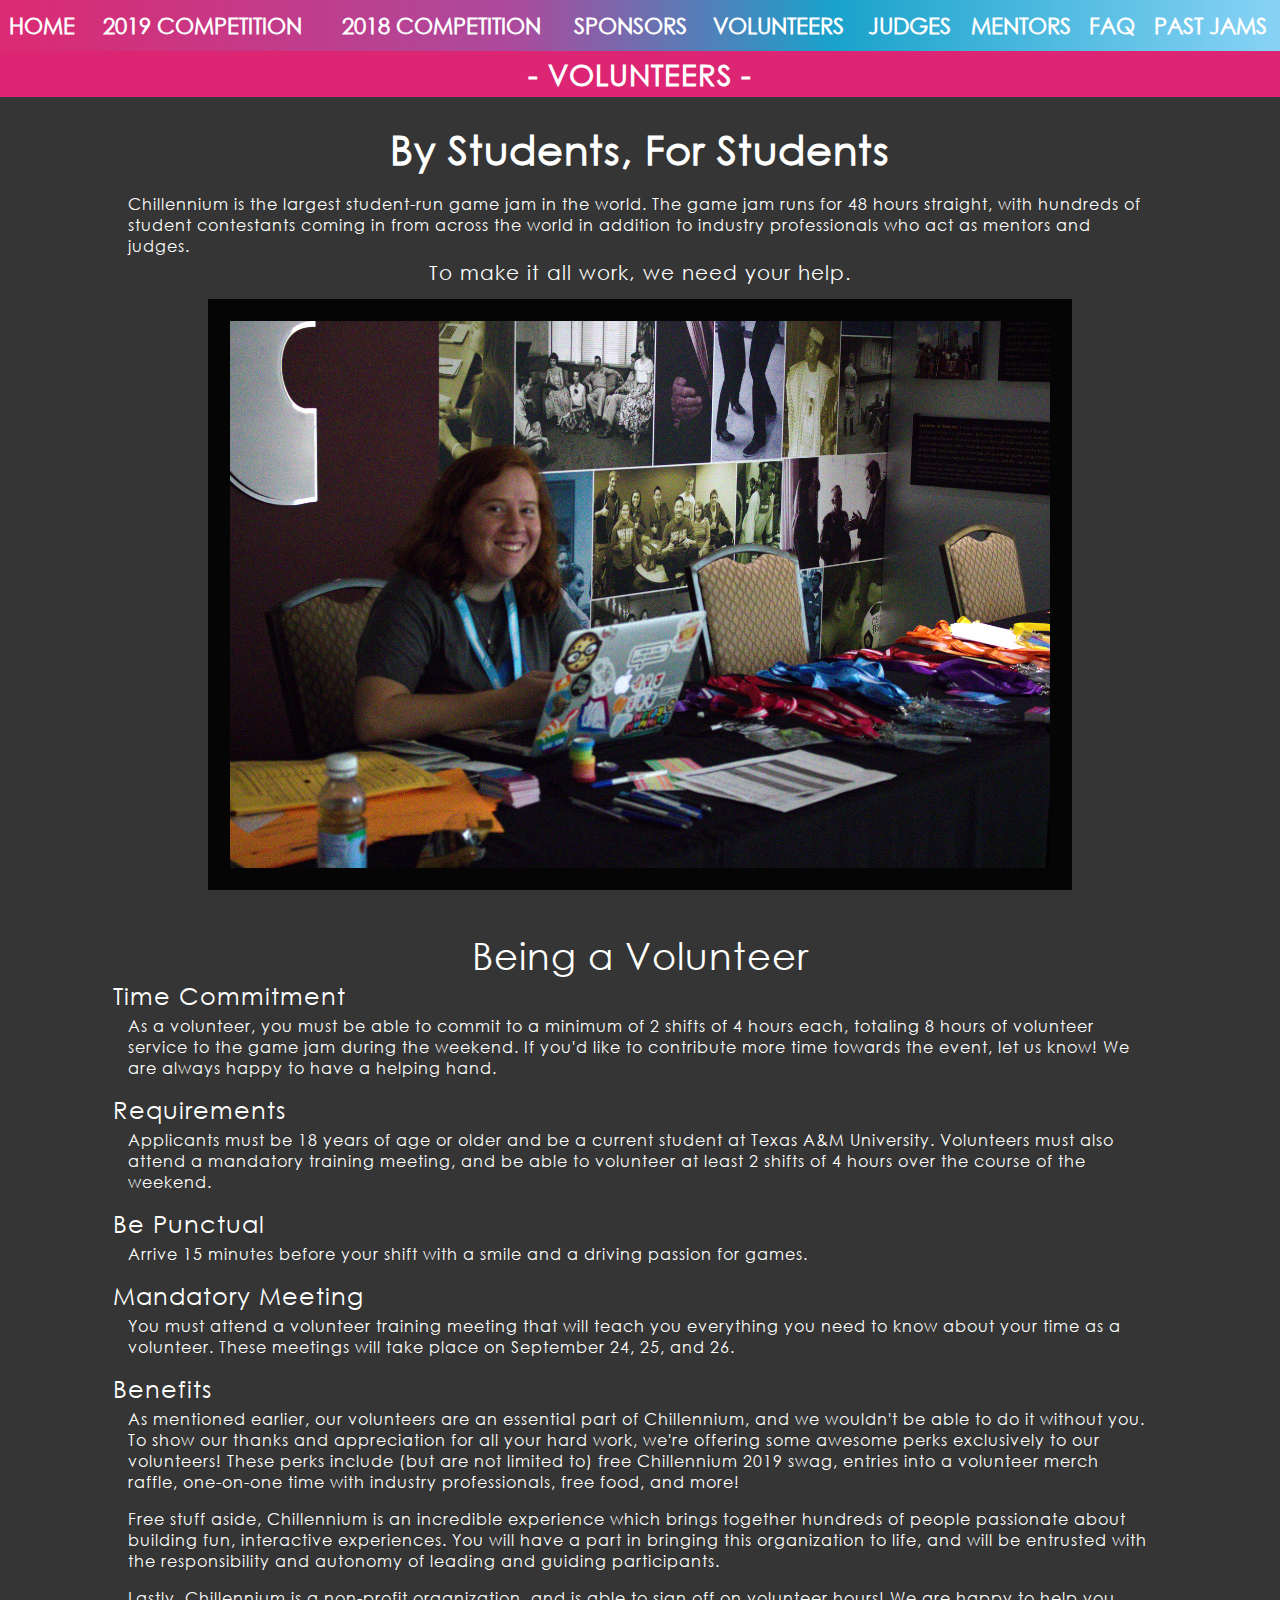
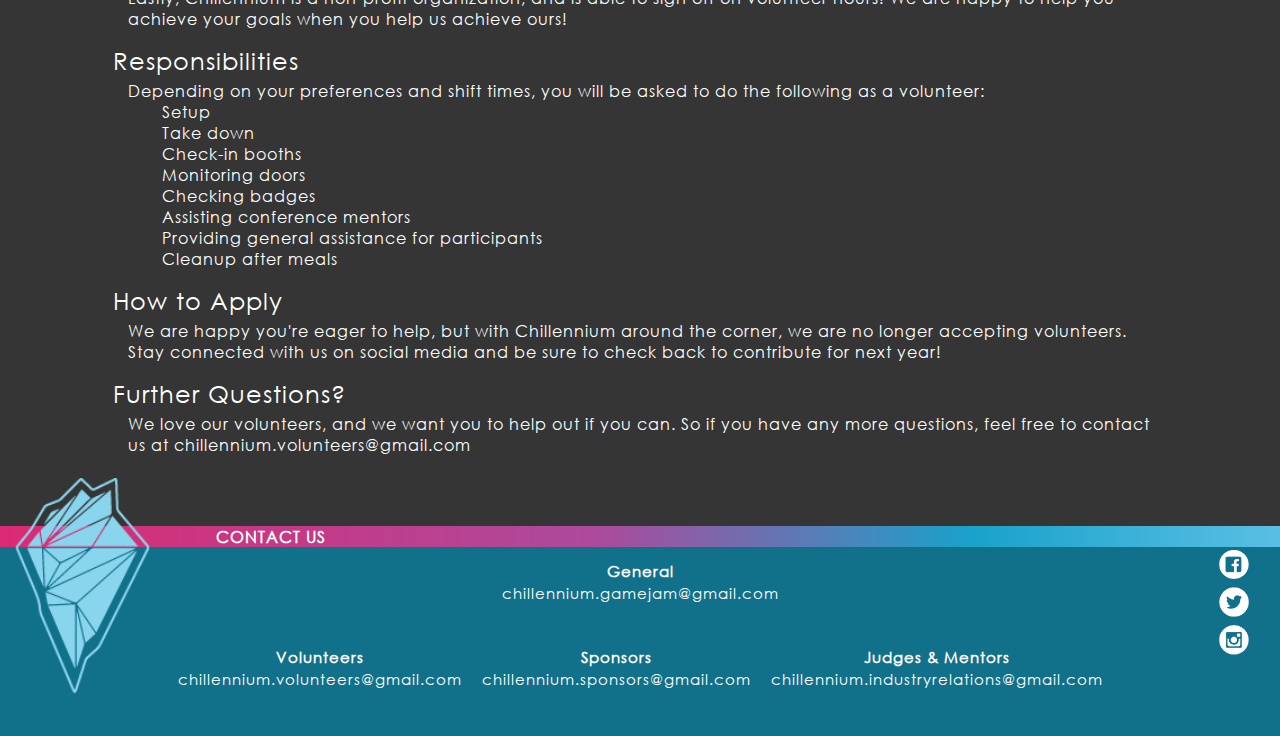
<file: volunteers.html>
<!DOCTYPE html>
<html lang="en-US">
    <head>
        <title>Chillennium Game Jam</title>
        <meta charset="utf-8"/>
        <meta name="viewport" content="width=device-width, initial-scale=1"/>
        <meta name="Keywords" content="Chillennium Game Jam"/>
        <meta name="Description" content="For students by students"/>
        <link rel="icon" href="media/favicon.png" type="image/png"/>
        <link rel="stylesheet" href="css/chillennium.css"/>
    </head>
    <body>
        <table class="navbar">
            <tr>
                <td><a href="index.html">Home</a></td>
                <td><a href="participants.html">2019 Competition</a></td>
                <td><a href="lastyear.html">2018 Competition</a></td>
                <td><a href="sponsors.html">Sponsors</a></td>
                <td><a href="volunteers.html">Volunteers</a></td>
                <td><a href="judges.html">Judges</a></td>
                <td><a href="mentors.html">Mentors</a></td>
                <td><a href="faq.html">FAQ</a></td>
                <td><a href="pastjams.html">Past Jams</a></td>
            </tr>
        </table>
        <div class="topbanner">- Volunteers -</div>
        
        
        <div class="infocontent">
            <div class="infotbox">
                <h1>By Students, For Students</h1>
                <!--
                <h3><a href="" target="_blank">APPLY HERE</a></h3>
                -->
            </div>
            <div class="listtbox">
                Chillennium is the largest student-run game jam in the world. The game jam runs for 48 hours straight, with hundreds of student contestants coming in from across the world in addition to industry professionals who act as mentors and judges.
                <h5>To make it all work, we need your help.</h5>
                
                <img src="media/jamshots/volunteering.jpg" class="borderimg">
                <br><br>
                
                <h2>Being a Volunteer</h2>
                <h4>Time Commitment</h4>
                <p>As a volunteer, you must be able to commit to a minimum of 2 shifts of 4 hours each, totaling 8 hours of volunteer service to the game jam during the weekend. If you'd like to contribute more time towards the event, let us know! We are always happy to have a helping hand.</p>
                <h4>Requirements</h4>
                <p>Applicants must be 18 years of age or older and be a current student at Texas A&amp;M University. Volunteers must also attend a mandatory training meeting, and be able to volunteer at least 2 shifts of 4 hours over the course of the weekend.</p>
                <h4>Be Punctual</h4>
                <p>Arrive 15 minutes before your shift with a smile and a driving passion for games.</p>
                <h4>Mandatory Meeting</h4>
                <p>You must attend a volunteer training meeting that will teach you everything you need to know about your time as a volunteer. These meetings will take place on September 24, 25, and 26.</p>
                <h4>Benefits</h4>
                <p>As mentioned earlier, our volunteers are an essential part of Chillennium, and we wouldn't be able to do it without you. To show our thanks and appreciation for all your hard work, we're offering some awesome perks exclusively to our volunteers! These perks include (but are not limited to) free Chillennium 2019 swag, entries into a volunteer merch raffle, one-on-one time with industry professionals, free food, and more!</p>
                <p>Free stuff aside, Chillennium is an incredible experience which brings together hundreds of people passionate about building fun, interactive experiences. You will have a part in bringing this organization to life, and will be entrusted with the responsibility and autonomy of leading and guiding participants.</p>
                <p>Lastly, Chillennium is a non-profit organization, and is able to sign off on volunteer hours! We are happy to help you achieve your goals when you help us achieve ours!</p>
                <h4>Responsibilities</h4>
                <p>
                    Depending on your preferences and shift times, you will be asked to do the following as a volunteer:<br>
                    &emsp;&emsp;Setup<br>
                    &emsp;&emsp;Take down<br>
                    &emsp;&emsp;Check-in booths<br>
                    &emsp;&emsp;Monitoring doors<br>
                    &emsp;&emsp;Checking badges<br>
                    &emsp;&emsp;Assisting conference mentors<br>
                    &emsp;&emsp;Providing general assistance for participants<br>
                    &emsp;&emsp;Cleanup after meals
                </p>
                <h4>How to Apply</h4>
                <p>We are happy you're eager to help, but with Chillennium around the corner, we are no longer accepting volunteers. Stay connected with us on social media and be sure to check back to contribute for next year!</p>
                <!--
                <p>We are ramping up to Chillennium 2020 pretty fast, but we have not yet ironed out the details for volunteers. Be sure to follow us on social media and check back here for when volunteer registration opens for Chillennium 2019!</p>
-->
                <!--
                <p>Ready to join the team? We’re happy to have you! Just fill out the Volunteer Registration form <a href="" target="_blank">here</a>!</p>
-->
                <h4>Further Questions?</h4>
                <p>We love our volunteers, and we want you to help out if you can. So if you have any more questions, feel free to contact us at chillennium.volunteers@gmail.com</p>
            </div>
        </div>
        
        <div class="contactbow">Contact us</div>
        <div class="contactfooter">
            <img class="footerberg" src="media/footerice.png">
            <table style="float: right; width: 5%; margin-left: -100%;">
                <tr><td><a href="https://www.facebook.com/chillennium/" target="_blank"><img src="media/bookface.png" class="smicon"></a></td></tr>
                <tr><td><a href="https://twitter.com/ChillenniumJam/" target="_blank"><img src="media/tweeetr.png" class="smicon"></a></td></tr>
                <tr><td><a href="https://www.instagram.com/chillennium/" target="_blank"><img src="media/insta.png" class="smicon"></a></td></tr>
            </table>
            <table class="contacttable" id="contact">
                <tr>
                    <td><h4>General</h4>chillennium.gamejam@gmail.com<br><br></td>
                </tr>
                <tr>
                    <td><h4>Volunteers</h4>chillennium.volunteers@gmail.com<br><br></td>
                    <td><h4>Sponsors</h4>chillennium.sponsors@gmail.com<br><br></td>
                    <td><h4>Judges &amp; Mentors</h4>chillennium.industryrelations@gmail.com<br><br></td>
                </tr>
            </table>
        </div>
    </body>
</html>
</file>
<file: css/chillennium.css>
@font-face{
	font-family: "Century Gothic";
	src: url(../fonts/gothic.eot), url(../fonts/gothic.ttf), url(../fonts/gothic.woff);
}
@font-face{
	font-family: "Droid Serif";
	src: url(../fonts/DroidSerif.woff);
}
@font-face{
	font-family: "Roboto Slab";
	src: url(../fonts/RobotoSlab.woff);
}

a {
    color: rgb(136, 211, 245);
}

body {
	font-family: "Century Gothic", CenturyGothic, AppleGothic, sans-serif;
	letter-spacing: 1px;
	font-size: 12pt;
	color: white;
	background-color: #343534;
	margin: 0;
	overflow-x: hidden;
}
h1 {
    font-size: 30pt;
    margin-bottom: 0px;
    font-weight: bold;
    
}
h2 {
    text-align: center;
    font-weight: normal;
    font-size: 28pt;
    margin-top: 0px;
    margin-bottom: 2px;
}
h3 {
    font-size: 24pt;
    font-weight: normal;
    margin-top: 2px;
    margin-bottom: 2px;
}
h4 {
    margin-top: 2px;
    margin-bottom: 2px;
}
/* For mentor work place page company thing*/
h7 {
    font-size: 20px;
    font-style: italic;
}

.accordion-hide {
    display: none;
}

.navbar {
    background: linear-gradient(to left, rgb(136, 211, 245) 0%, rgb(25, 162, 203) 35%, rgb(172, 74, 156) 60%, rgb(220, 42, 115) 100%);
    background-color: #12718a;
    
    z-index: 100;
    position: sticky;
    top: 0;
    left: 0;
    width: 100%;
    
    text-align: center;
    font-size: 1.7vw;
    letter-spacing: 0px;
    text-transform: uppercase;
    font-weight: 600;
    padding-bottom: 10px;
    padding-top: 10px;
}
.navbar a {
    color: inherit;
    text-decoration: inherit;
}

.topbanner {
    text-align: center;
    background-color: #dc2673;
    width: 100%;
    align-content: center;
    text-transform: uppercase;
    padding-bottom: 5px;
    padding-top: 5px;
    font-weight: bold;
    font-size: 22pt;
}

.footerberg {
    width: 15vmin;
    padding-left: 15px;
    padding-right: 15px;
    float: left;
    margin-top: calc(-.5px - 7.6vmin);
    margin-right: -100%;
}

.smicon {
    border: none;
    width: 30px;
}

.contactfooter {
    background-color: #12718a;
    box-shadow: 0px 500px 0px 500px #12718a;
    font-size: 11.5pt;
    width: 100%;
    padding-bottom: 15px;
}
.contacttable {
    width: 80%;
    border-collapse: separate;
    text-align: center;
    margin: auto;
}
.contacttable td {
    padding: 10px;
    display: inline-block;
}

.contactbow {
    background: linear-gradient(to left, rgb(136, 211, 245) 0%, rgb(25, 162, 203) 35%, rgb(172, 74, 156) 60%, rgb(220, 42, 115) 100%);
    background-color: #12718a;
    
    width: 100%;
    padding-left: 24vmin;
    text-transform: uppercase;
    text-align: left;
    margin-top: 35px;
    font-weight: bold;
}

.frontbanner {
    text-align: center;
    background-color: #287C96;
    margin: auto;
    width: 70%;
    align-content: center;
    padding-top: 0.02px;
    padding-bottom: 20px;
    margin-top: 25px;
    margin-bottom: 0px;
    border-radius: 20px;
}
.frontbanner h1 {
    font-size: 48pt;
    font-weight: normal;
    letter-spacing: 5px;
    margin-bottom: 10px;
}
.frontbanner h2 {
    font-size: 2.2vw;
    margin-top: 0px;
    padding: 3px;
}
.frontbanner img {
    width: 90%;
    max-width: 512px;
}

.winnertable {
    table-layout: fixed;
    margin: auto;
    width: 90%;
    max-width: 1200px;
    overflow-x: auto;
}
.winnertable a {
    color: inherit;
    text-decoration: inherit;
}

.sponsortable {
    table-layout: fixed;
    margin: auto;
    width: 90%;
    max-width: 1000px;
    overflow-x: auto;
}
.sponsortable td {
    vertical-align: middle;
}
.sponsorsbig td img {
    width: 75%;
    padding-bottom: 7px;
    padding-top: 7px;
}
.sponsorsmed td img {
    margin: auto;
    width: 60%;
    padding-bottom: 7px;
    padding-top: 7px;
}
.sponsorssmall td img {
    margin: auto;
    width: 45%;
    padding-bottom: 7px;
    padding-top: 7px;
}
.sponsorsall {
    width: 80%;
    max-width: 1000px;
    padding: 30px;
}

.bigpolaroid {
    background-color: black;
    width: 80%;
    height: 87%;
    font-weight: normal;
    font-size: 1.3vw;
    margin: auto;
    padding-bottom: 7px;
    padding-top: 7px;
}
.bigpolaroid img {
    width: 90%;
}
.bigpolaroid h4 {
    font-size: 2vw;
}

.polaroid {
    margin: auto;
    background-color: black;
    width: 80%;
    height: 87%;
    font-weight: normal;
    font-size: 1.0vw;
    padding-bottom: 7px;
    padding-top: 7px;
}
.polaroid img {
    width: 90%;
}
.polaroid h4 {
    font-size: 1.3vw;
}

.fixedpolaroid {
    background-color: black;
    width: 20%;
    font-size: 11pt;
    padding: 5px;
    margin: 5px;
    text-align: center;
    display: inline-block;
    vertical-align: middle;
}
.fixedpolaroid img {
    width: 80%;
}
.fixedpolaroid h4 {
    font-size: 12pt;
}
.fixedpolaroid h7 {
    font-size: 8pt;
    line-height: 1px;
}

.biggameslist {
    text-align: center;
}
.biggameslist a {
    color: inherit;
    text-decoration: inherit;
}

.borderimg {
    width: 80%;
    max-width: 1000px;
    border-style: solid;
    border-color: #060506;
    border-width: 2.5vmin;
    display: block;
    margin: auto;
}
.centerimg {
    width: 90%;
    max-width: 1000px;
    display: block;
    margin: auto;
    margin-bottom: 1%;
}

.infotbox {
    width: 90%;
    margin: auto;
    padding-bottom: 20px;
}
.infotbox p{
    font-family: "Roboto Slab";
}

.infocontent {
    text-align: center;
}


.listtbox {
    width: 80%;
    margin: auto;
    padding-bottom: 20px;
    text-align: left;
}
.listtbox p {
    margin-top: 5px;
    padding-bottom: 0px;
}
.listtbox h4 {
    font-weight: normal;
    font-size: 24px;
    margin-left: -15px;
    margin-bottom: 0px;
    padding-bottom: 0px;
}
.listtbox h5 {
    font-weight: normal;
    text-align: center;
    font-size: 15pt;
    margin-top: 5px;
    margin-bottom: 15px;
    padding-bottom: 0px;
}

.tiertable {
    font-family: "Roboto Slab";
    margin-left: 5%;
    margin-top: 2%;
    width: 90%;
    max-width: 1200px;
    overflow-x: auto;
    font-size: 10pt;
}
.tiertable h1 {
    font-family: "Century Gothic";
    margin-top: 0px;
    text-transform: uppercase;
    font-size: 24pt;
}
.tiertable h3 {
    font-family: "Droid Serif";
    font-size: 18pt;
}

.tiericon {
    vertical-align: top;
}
.tiericon img {
    vertical-align: top;
    width: 100px;
    float: right;
    top: 0;
}

.jmtable {
    margin-left: -5%;
    width: 110%;
    max-width: 1200px;
    overflow-x: auto;
}
.jmtable h1 {
    margin-top: 0px;
}
.jmicon {
    vertical-align: middle;
    text-align: center;
}
.jmicon img {
    height: 200px;
    top: 0;
    padding-right: 15px;
    padding-top: 10px;
    padding-bottom: 10px;
}

.accordionbtn {
    cursor: pointer;
    border: none;
    outline: none;
    
    padding: 7px;
    background-color: #dc2673;
    width: 230px;
    
    color: inherit;
	font-family: inherit;
    font-size: inherit;
    
    transition: 0.15s;
}
.btnactive, .accordionbtn:hover {
    background-color: #991a50;
}

.embed-container {
    width: 60%;
    height: 0;
    padding-bottom: 30%;
    margin-right: auto;
    margin-left: auto;
	outline: 5px solid #000;
    position: relative;
}

.embed-container iframe {
    position: absolute;
    width: 100%;
    height: 100%;
    left: 0; top: 0;
}
</file>
